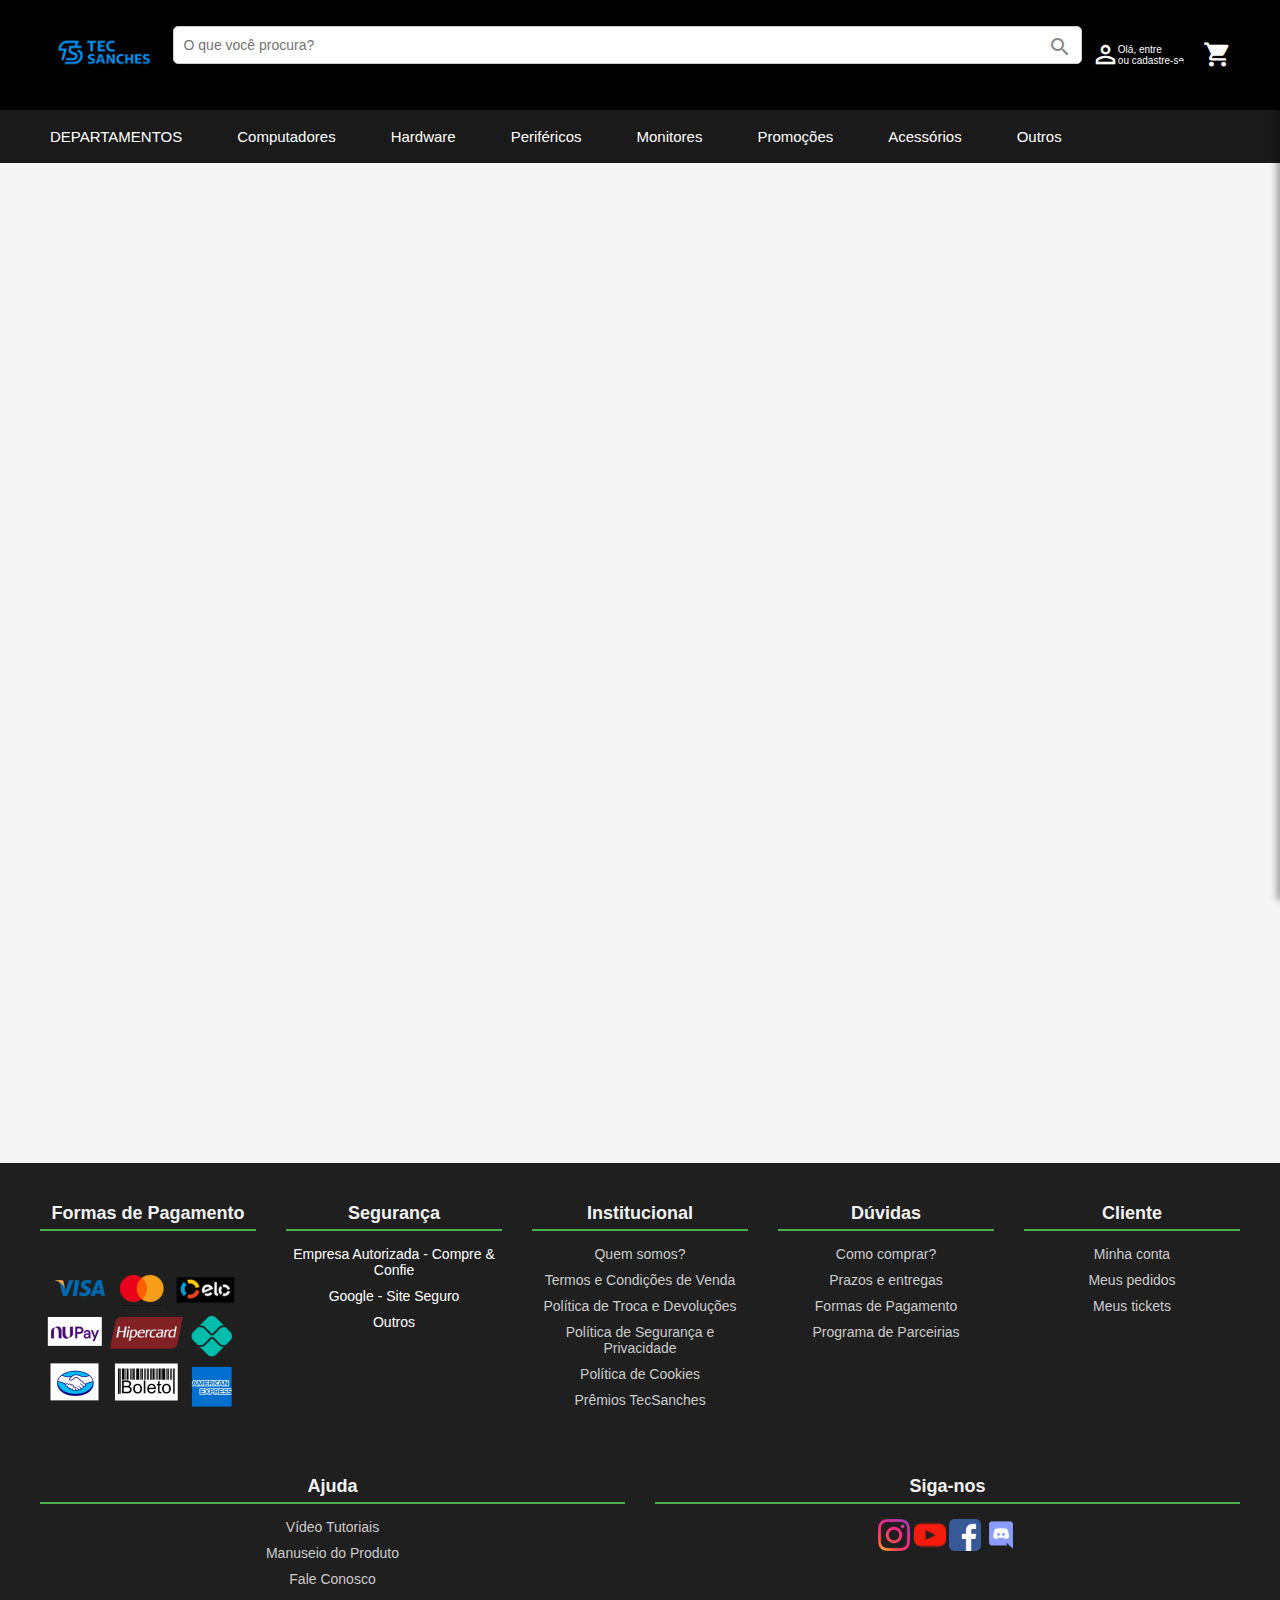
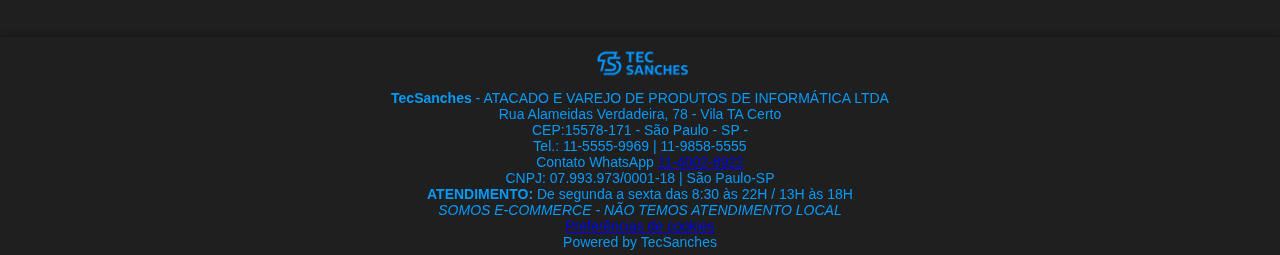
<file: index.html>
<!DOCTYPE html>
<html lang="pt-BR">

<head>
  <meta charset="UTF-8" />
  <meta name="viewport" content="width=device-width, initial-scale=1.0" />
  <title>Sua Loja</title>
  <link href="https://fonts.googleapis.com/icon?family=Material+Icons" rel="stylesheet" />
  <link rel="stylesheet" href="css/style.css" />
</head>

<body>

  <!-- Barra preta principal -->
  <header class="main-bar">
    <div class="container">
      <div class="logo">
        <a href="index.html">
          <img src="img/logo1.png" alt="Logo da loja" />
        </a>

      </div>

     

      <div class="search-area">
        <input type="text" placeholder="O que você procura?" />
        <span class="material-icons">search</span>

        <button class="menu-toggle" aria-label="Abrir menu">
          <span class="material-icons">menu</span>
        </button>
      </div>

      <li id="li-usuario"> <a href="usuario.html" title="Perfil" class="icon-button">
        <span class="material-icons">person_outline</span>
        <p>Olá, entre <br>ou cadastre-se</p>
      </a></li>
      
    <li id="li-carrinho">
      <div class="right-icons">
        <a href="javascript:void(1);" id="cart-button1" title="Carrinho" class="icon-button">
          <span class="material-icons">shopping_cart</span>
        </a>
      </div>
    </li>

       

    </div>
  </header>
  <!-- Carrinho-->
  <!-- Ícone do carrinho -->

  <!-- Carrinho (menu lateral escondido) -->
  <div id="cart-menu" class="cart-menu">
    <h2>Seu Carrinho</h2>
    <ul id="cart-items">
      <li>Nada aqui ainda... triste 😢</li>
    </ul>
    <button id="close-cart">Fechar</button>
  </div>


  <!-- Menu de Departamentos -->
  <nav class="departments-menu">
    <div class="container">
      <ul id="menu-list">
        <li class="has-submenu">
          <a href="#">DEPARTAMENTOS</a>
          <ul class="submenu">
            <li><a href="#">Armazenamento</a></li>
            <li><a href="#">Promoções</a></li>
            <li><a href="#">Kit Upgrade</a></li>
            <li><a href="#">Hardware</a></li>
            <li><a href="#">Monitor Gamer</a></li>
            <li><a href="#">Gabinetes</a></li>
            <li><a href="#">Refrigerações</a></li>
            <li><a href="#">Periféricos</a></li>
            <li><a href="#">Notebooks</a></li>
            <li><a href="#">Videogame</a></li>
            <li><a href="#">Cadeira</a></li>
            <li><a href="#">Mesa Gamer</a></li>
            <li><a href="#">Acessórios</a></li>
            <li><a href="#">Rede e Internet</a></li>
            <li><a href="#">Segurança</a></li>
          </ul>
        </li>
        <li><a href="#">Computadores</a></li>
        <li><a href="#">Hardware</a></li>
        <li><a href="#">Periféricos</a></li>
        <li><a href="#">Monitores</a></li>
        <li><a href="#">Promoções</a></li>
        <li><a href="#">Acessórios</a></li>
        <li><a href="#">Outros</a></li>
        <li id="li-usuario"> <a href="usuario.html" title="Perfil" class="icon-button">
            <span class="material-icons">person_outline</span>
            <p>Olá, entre <br>ou cadastre-se</p>
          </a></li>
        <li id="li-carrinho">
          <div class="right-icons">
            <a href="javascript:void(0);" id="cart-button" title="Carrinho" class="icon-button">
              <span class="material-icons">shopping_cart</span>
            </a>
          </div>
        </li>
      </ul>
    </div>
  </nav>

  <script>
    // Script para abrir/fechar menu mobile
    const toggleButton = document.querySelector('.menu-toggle');
    const menuList = document.getElementById('menu-list');

    toggleButton.addEventListener('click', () => {
      menuList.classList.toggle('show');
    });
  </script>



  <div style="height: 1000px;"></div>


  <!--Rodapé-->
  <footer class="site-footer">
    <div class="footer-top">
      <div class="footer-column">
        <h4>Formas de Pagamento</h4>
        <ul class="payment-icons">
          <li><img src="img/formaspagamento1.png" alt="Formas de Pagamento"></li>
        </ul>
      </div>

      <div class="footer-column">
        <h4>Segurança</h4>
        <ul>
          <li>Empresa Autorizada - Compre & Confie</li>
          <li>Google - Site Seguro</li>
          <li>Outros</li>
        </ul>
      </div>

      <div class="footer-column">
        <h4>Institucional</h4>
        <ul>
          <li><a href="#">Quem somos?</a></li>
          <li><a href="#">Termos e Condições de Venda</a></li>
          <li><a href="#">Política de Troca e Devoluções</a></li>
          <li><a href="#">Política de Segurança e Privacidade</a></li>
          <li><a href="#">Política de Cookies</a></li>
          <li><a href="#">Prêmios TecSanches</a></li>
        </ul>
      </div>

      <div class="footer-column">
        <h4>Dúvidas</h4>
        <ul>
          <li><a href="#">Como comprar?</a></li>
          <li><a href="#">Prazos e entregas</a></li>
          <li><a href="#">Formas de Pagamento</a></li>
          <li><a href="#">Programa de Parceirias</a></li>
        </ul>
      </div>

      <div class="footer-column">
        <h4>Cliente</h4>
        <ul>
          <li><a href="#">Minha conta</a></li>
          <li><a href="#">Meus pedidos</a></li>
          <li><a href="#">Meus tickets</a></li>
        </ul>
      </div>

      <div class="footer-column">
        <h4>Ajuda</h4>
        <ul>
          <li><a href="#">Vídeo Tutoriais</a></li>
          <li><a href="#">Manuseio do Produto</a></li>
          <li><a href="#">Fale Conosco</a></li>
        </ul>
      </div>

      <div class="footer-column">
        <h4>Siga-nos</h4>
        <div class="social-icons">
          <a href="#"><img src="img/instagram.png" alt="Instagram"></a>
          <a href="#"><img src="img/youtube.png" alt="YouTube"></a>
          <a href="#"><img src="img/facebook1.png" alt="Facebook"></a>
          <a href="#"><img src="img/discord.png" alt="Discord"></a>
        </div>
      </div>
    </div>
  </footer>


  <div class="footer-bottom">
    <div class="logo">
      <img src="img/logo1.png" alt="Logo da loja" />
    </div>
    <p><strong>TecSanches</strong> - ATACADO E VAREJO DE PRODUTOS DE INFORMÁTICA LTDA</p>
    <p>Rua Alameidas Verdadeira, 78 - Vila TA Certo<br>
      CEP:15578-171 - São Paulo - SP - <br>
      Tel.: 11-5555-9969 | 11-9858-5555<br>
      Contato WhatsApp <a href="https://wa.me/55998102632"> 11-4002-8922</a></p>

    <p>CNPJ: 07.993.973/0001-18 | São Paulo-SP</p>
    <p><strong>ATENDIMENTO:</strong> De segunda a sexta das 8:30 às 22H / 13H às 18H</p>
    <p><em>SOMOS E-COMMERCE - NÃO TEMOS ATENDIMENTO LOCAL</em></p>
    <p><a href="#">Preferências de cookies</a></p>
    <p class="powered">Powered by TecSanches</p>
    <P></P>

  </div>
  </footer>

  <!--Menu Hamburgue-->
  <script>
    const cartButton = document.getElementById('cart-button');
    const cartButton1 = document.getElementById('cart-button1');
    const cartMenu = document.getElementById('cart-menu');
    const closeCart = document.getElementById('close-cart');
    const closeCart1 = document.getElementById('close-cart1');

    cartButton.addEventListener('click', () => {
      cartMenu.classList.add('open');
    });

    closeCart.addEventListener('click', () => {
      cartMenu.classList.remove('open');
    });

    cartButton1.addEventListener('click', () => {
      cartMenu.classList.add('open');
    });

    closeCart1.addEventListener('click', () => {
      cartMenu.classList.remove('open');
    });
  </script>
  <script src="Js/script.js"></script>

</body>

</html>
</file>
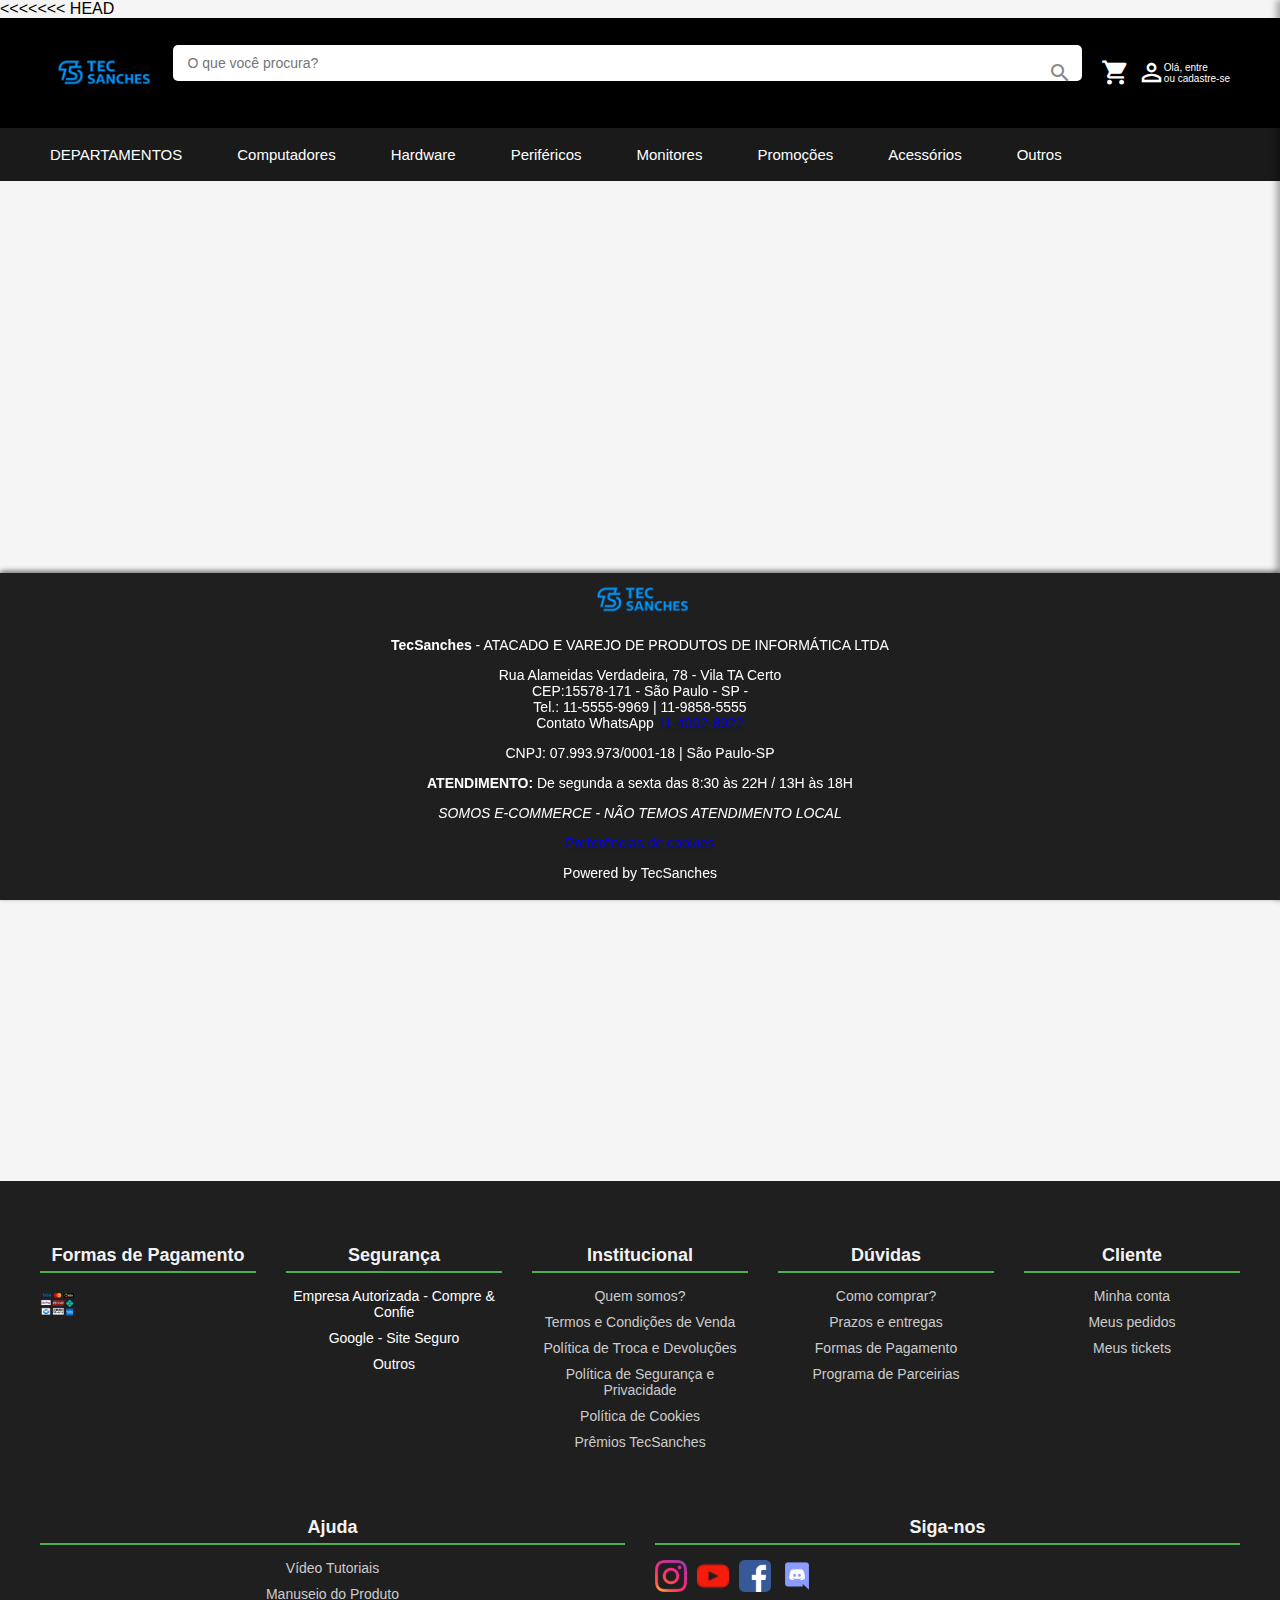
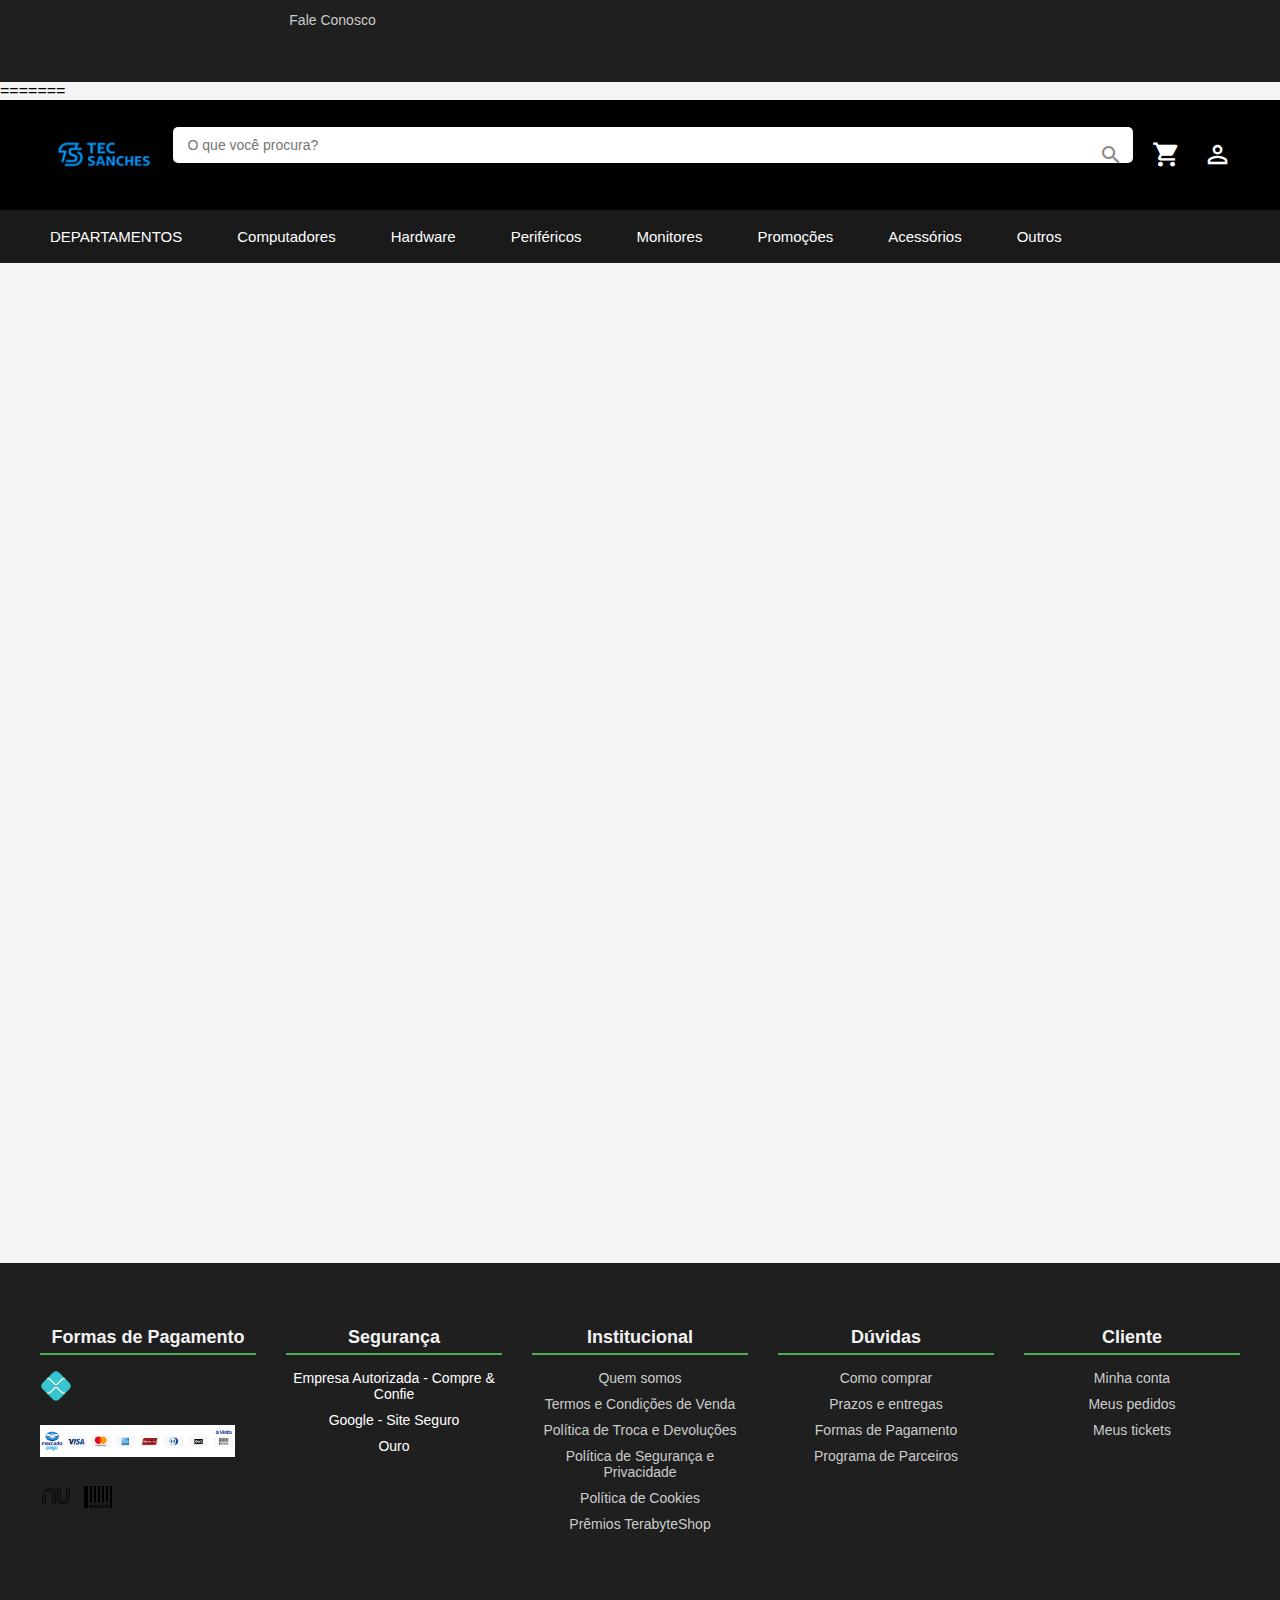
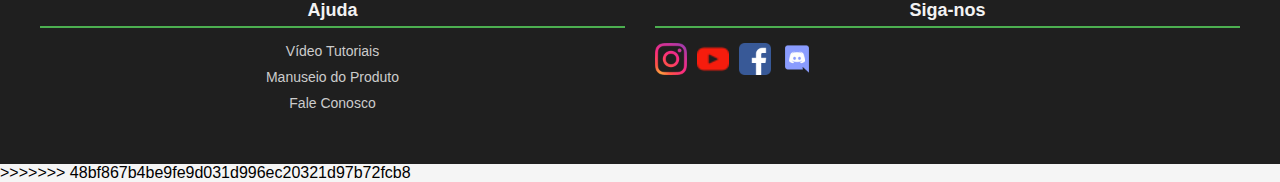
<file: teste/index.html>
<<<<<<< HEAD
<!DOCTYPE html>
<html lang="pt-BR">
<head>
  <meta charset="UTF-8" />
  <meta name="viewport" content="width=device-width, initial-scale=1.0"/>
  <title>Sua Loja</title>
  <link href="https://fonts.googleapis.com/icon?family=Material+Icons" rel="stylesheet" />
  <link rel="stylesheet" href="css/style.css" />
</head>
<body>

  <!-- Barra preta principal -->
  <header class="main-bar">
    <div class="container">
      <div class="logo">
        <a href="index.html">
          <img src="img/logo1.png" alt="Logo da loja" />
        </a>
        
      </div>

      <button class="menu-toggle" aria-label="Abrir menu">
        <span class="material-icons">menu</span>
      </button>

      <div class="search-area">
        <input type="text" placeholder="O que você procura?" />
        <span class="material-icons">search</span>
      </div>
      <div class="right-icons">
        <a href="javascript:void(0);" id="cart-button" title="Carrinho" class="icon-button">
          <span class="material-icons">shopping_cart</span>
        </a>
      </div>
        </a>
        <a href="usuario.html" title="Perfil" class="icon-button">
          <span class="material-icons">person_outline</span>
          <p>Olá, entre <br>ou cadastre-se</p>
        </a>
      </div>
    </div>
  </header>
  <!-- Carrinho-->
   <!-- Ícone do carrinho -->

<!-- Carrinho (menu lateral escondido) -->
<div id="cart-menu" class="cart-menu">
  <h2>Seu Carrinho</h2>
  <ul id="cart-items">
    <li>Nada aqui ainda... triste 😢</li>
  </ul>
  <button id="close-cart">Fechar</button>
</div>


  <!-- Menu de Departamentos -->
  <nav class="departments-menu">
    <div class="container">
      <ul id="menu-list">
        <li class="has-submenu">
          <a href="#">DEPARTAMENTOS</a>
          <ul class="submenu">
            <li><a href="#">Armazenamento</a></li>
            <li><a href="#">Promoções</a></li>
            <li><a href="#">Kit Upgrade</a></li>
            <li><a href="#">Hardware</a></li>
            <li><a href="#">Monitor Gamer</a></li>
            <li><a href="#">Gabinetes</a></li>
            <li><a href="#">Refrigerações</a></li>
            <li><a href="#">Periféricos</a></li>
            <li><a href="#">Notebooks</a></li>
            <li><a href="#">Videogame</a></li>
            <li><a href="#">Cadeira</a></li>
            <li><a href="#">Mesa Gamer</a></li>
            <li><a href="#">Acessórios</a></li>
            <li><a href="#">Rede e Internet</a></li>
            <li><a href="#">Segurança</a></li>
          </ul>
        </li>
        <li><a href="#">Computadores</a></li>
        <li><a href="#">Hardware</a></li>
        <li><a href="#">Periféricos</a></li>
        <li><a href="#">Monitores</a></li>
        <li><a href="#">Promoções</a></li>
        <li><a href="#">Acessórios</a></li>
        <li><a href="#">Outros</a></li>
      </ul>
    </div>
  </nav>

  <script>
    // Script para abrir/fechar menu mobile
    const toggleButton = document.querySelector('.menu-toggle');
    const menuList = document.getElementById('menu-list');

    toggleButton.addEventListener('click', () => {
      menuList.classList.toggle('show');
    });
  </script>



<div style="height: 1000px;"></div>


 <!--Rodapé-->
 <footer class="site-footer">
    <div class="footer-top">
      <div class="footer-column">
        <h4>Formas de Pagamento</h4>
        <ul class="payment-icons">
        <li><img src="img/formaspagamento1.png" alt="Formas de Pagamento"></li>
        </ul>
      </div>
  
      <div class="footer-column">
        <h4>Segurança</h4>
        <ul>
          <li>Empresa Autorizada - Compre & Confie</li>
          <li>Google - Site Seguro</li>
          <li>Outros</li>
        </ul>
      </div>
  
      <div class="footer-column">
        <h4>Institucional</h4>
        <ul>
          <li><a href="#">Quem somos?</a></li>
          <li><a href="#">Termos e Condições de Venda</a></li>
          <li><a href="#">Política de Troca e Devoluções</a></li>
          <li><a href="#">Política de Segurança e Privacidade</a></li>
          <li><a href="#">Política de Cookies</a></li>
          <li><a href="#">Prêmios TecSanches</a></li>
        </ul>
      </div>
  
      <div class="footer-column">
        <h4>Dúvidas</h4>
        <ul>
          <li><a href="#">Como comprar?</a></li>
          <li><a href="#">Prazos e entregas</a></li>
          <li><a href="#">Formas de Pagamento</a></li>
          <li><a href="#">Programa de Parceirias</a></li>
        </ul>
      </div>
  
      <div class="footer-column">
        <h4>Cliente</h4>
        <ul>
          <li><a href="#">Minha conta</a></li>
          <li><a href="#">Meus pedidos</a></li>
          <li><a href="#">Meus tickets</a></li>
        </ul>
      </div>
  
      <div class="footer-column">
        <h4>Ajuda</h4>
        <ul>
          <li><a href="#">Vídeo Tutoriais</a></li>
          <li><a href="#">Manuseio do Produto</a></li>
          <li><a href="#">Fale Conosco</a></li>
        </ul>
      </div>
  
      <div class="footer-column">
        <h4>Siga-nos</h4>
        <div class="social-icons">
          <a href="#"><img src="img/instagram.png" alt="Instagram"></a>
          <a href="#"><img src="img/youtube.png" alt="YouTube"></a>
          <a href="#"><img src="img/facebook1.png" alt="Facebook"></a>
          <a href="#"><img src="img/discord.png" alt="Discord"></a>
        </div>
      </div>
    </div> 
  </footer> 
  
  
    <div class="footer-bottom">
        <div class="logo">
            <img src="img/logo1.png" alt="Logo da loja" />
          </div>
      <p><strong>TecSanches</strong> - ATACADO E VAREJO DE PRODUTOS DE INFORMÁTICA LTDA</p>
      <p>Rua Alameidas Verdadeira, 78 - Vila TA Certo<br>
        CEP:15578-171 - São Paulo - SP - <br>
        Tel.: 11-5555-9969 | 11-9858-5555<br>
        Contato WhatsApp <a href="https://wa.me/55998102632"> 11-4002-8922</a></p>
     
      <p>CNPJ: 07.993.973/0001-18 | São Paulo-SP</p>
      <p><strong>ATENDIMENTO:</strong> De segunda a sexta das 8:30 às 22H / 13H às 18H</p>
      <p><em>SOMOS E-COMMERCE - NÃO TEMOS ATENDIMENTO LOCAL</em></p>
      <p><a href="#">Preferências de cookies</a></p>
      <p class="powered">Powered by TecSanches</p>
      <P></P>
     
    </div>
  </footer>
  
  <!--Menu Hamburgue-->
  <script>
  const cartButton = document.getElementById('cart-button');
  const cartMenu = document.getElementById('cart-menu');
  const closeCart = document.getElementById('close-cart');

  cartButton.addEventListener('click', () => {
    cartMenu.classList.add('open');
  });

  closeCart.addEventListener('click', () => {
    cartMenu.classList.remove('open');
  });
</script>
<script src="Js/script.js"></script>

</body>
</html>
=======
<!DOCTYPE html>
<html lang="pt-BR">
<head>
  <meta charset="UTF-8" />
  <meta name="viewport" content="width=device-width, initial-scale=1.0"/>
  <title>Sua Loja</title>
  <link href="https://fonts.googleapis.com/icon?family=Material+Icons" rel="stylesheet" />
  <link rel="stylesheet" href="css/style.css" />
</head>
<body>

  <!-- Barra preta principal -->
  <header class="main-bar">
    <div class="container">
      <div class="logo">
        <img src="img/logo1.png" alt="Logo da loja" />
      </div>

      <button class="menu-toggle" aria-label="Abrir menu">
        <span class="material-icons">menu</span>
      </button>

      <div class="search-area">
        <input type="text" placeholder="O que você procura?" />
        <span class="material-icons">search</span>
      </div>
      <div class="right-icons">
        <a href="carrinho.html" title="Carrinho" class="icon-button">
          <span class="material-icons">shopping_cart</span>
        </a>
        <a href="usuario.html" title="Perfil" class="icon-button">
          <span class="material-icons">person_outline</span>
        </a>
      </div>
    </div>
  </header>

  <!-- Menu de Departamentos -->
  <nav class="departments-menu">
    <div class="container">
      <ul id="menu-list">
        <li class="has-submenu">
          <a href="#">DEPARTAMENTOS</a>
          <ul class="submenu">
            <li><a href="#">Armazenamento</a></li>
            <li><a href="#">Promoções</a></li>
            <li><a href="#">Kit Upgrade</a></li>
            <li><a href="#">Hardware</a></li>
            <li><a href="#">Monitor Gamer</a></li>
            <li><a href="#">Gabinetes</a></li>
            <li><a href="#">Refrigerações</a></li>
            <li><a href="#">Periféricos</a></li>
            <li><a href="#">Notebooks</a></li>
            <li><a href="#">Videogame</a></li>
            <li><a href="#">Cadeira</a></li>
            <li><a href="#">Mesa Gamer</a></li>
            <li><a href="#">Acessórios</a></li>
            <li><a href="#">Rede e Internet</a></li>
            <li><a href="#">Segurança</a></li>
          </ul>
        </li>
        <li><a href="#">Computadores</a></li>
        <li><a href="#">Hardware</a></li>
        <li><a href="#">Periféricos</a></li>
        <li><a href="#">Monitores</a></li>
        <li><a href="#">Promoções</a></li>
        <li><a href="#">Acessórios</a></li>
        <li><a href="#">Outros</a></li>
      </ul>
    </div>
  </nav>

  <script>
    // Script para abrir/fechar menu mobile
    const toggleButton = document.querySelector('.menu-toggle');
    const menuList = document.getElementById('menu-list');

    toggleButton.addEventListener('click', () => {
      menuList.classList.toggle('show');
    });
  </script>



<div style="height: 1000px;"></div>


 <!--Rodapé-->
 <footer class="site-footer">
    <div class="footer-top">
      <div class="footer-column">
        <h4>Formas de Pagamento</h4>
        <ul class="payment-icons">
          <li><img src="img/pix.png" alt="Pix"></li>
          <li><img src="img/cartoes.png" alt="Bandeiras"></li>
          <li><img src="img/nu.png" alt="NuPay"></li>
          <li><img src="img/boleto.png" alt="Boleto"></li>
        </ul>
      </div>
  
      <div class="footer-column">
        <h4>Segurança</h4>
        <ul>
          <li>Empresa Autorizada - Compre & Confie</li>
          <li>Google - Site Seguro</li>
          <li>Ouro</li>
        </ul>
      </div>
  
      <div class="footer-column">
        <h4>Institucional</h4>
        <ul>
          <li><a href="#">Quem somos</a></li>
          <li><a href="#">Termos e Condições de Venda</a></li>
          <li><a href="#">Política de Troca e Devoluções</a></li>
          <li><a href="#">Política de Segurança e Privacidade</a></li>
          <li><a href="#">Política de Cookies</a></li>
          <li><a href="#">Prêmios TerabyteShop</a></li>
        </ul>
      </div>
  
      <div class="footer-column">
        <h4>Dúvidas</h4>
        <ul>
          <li><a href="#">Como comprar</a></li>
          <li><a href="#">Prazos e entregas</a></li>
          <li><a href="#">Formas de Pagamento</a></li>
          <li><a href="#">Programa de Parceiros</a></li>
        </ul>
      </div>
  
      <div class="footer-column">
        <h4>Cliente</h4>
        <ul>
          <li><a href="#">Minha conta</a></li>
          <li><a href="#">Meus pedidos</a></li>
          <li><a href="#">Meus tickets</a></li>
        </ul>
      </div>
  
      <div class="footer-column">
        <h4>Ajuda</h4>
        <ul>
          <li><a href="#">Vídeo Tutoriais</a></li>
          <li><a href="#">Manuseio do Produto</a></li>
          <li><a href="#">Fale Conosco</a></li>
        </ul>
      </div>
  
      <div class="footer-column">
        <h4>Siga-nos</h4>
        <div class="social-icons">
          <a href="#"><img src="img/instagram.png" alt="Instagram"></a>
          <a href="#"><img src="img/youtube.png" alt="YouTube"></a>
          <a href="#"><img src="img/facebook1.png" alt="Facebook"></a>
          <a href="#"><img src="img/discord.png" alt="Discord"></a>
        </div>
      </div>
    </div> 
  </footer> 
  
  
    <div class="footer-bottom">
        <div class="logo">
            <img src="img/logo1.png" alt="Logo da loja" />
          </div>
      <p><strong>TecSanches</strong> - ATACADO E VAREJO DE PRODUTOS DE INFORMÁTICA LTDA</p>
      <p>Rua Alameidas Verdadeira, 78 - Vila TA Certo<br>
        CEP:15578-171 - São Paulo - SP - <br>
        Tel.: 11-5555-9969 | 11-9858-5555<br>
        Contato WhatsApp <a href="https://wa.me/55998102632"> 11-4002-8922</a></p>
     
      <p>CNPJ: 07.993.973/0001-18 | São Paulo-SP</p>
      <p><strong>ATENDIMENTO:</strong> De segunda a sexta das 8:30 às 22H / 13H às 18H</p>
      <p><em>SOMOS E-COMMERCE - NÃO TEMOS ATENDIMENTO LOCAL</em></p>
      <p><a href="#">Preferências de cookies</a></p>
      <p class="powered">Powered by TecSanches</p>
      <P></P>
     
    </div>
  </footer>
  
  
</body>
</html>
>>>>>>> 48bf867b4be9fe9d031d996ec20321d97b72fcb8
</file>
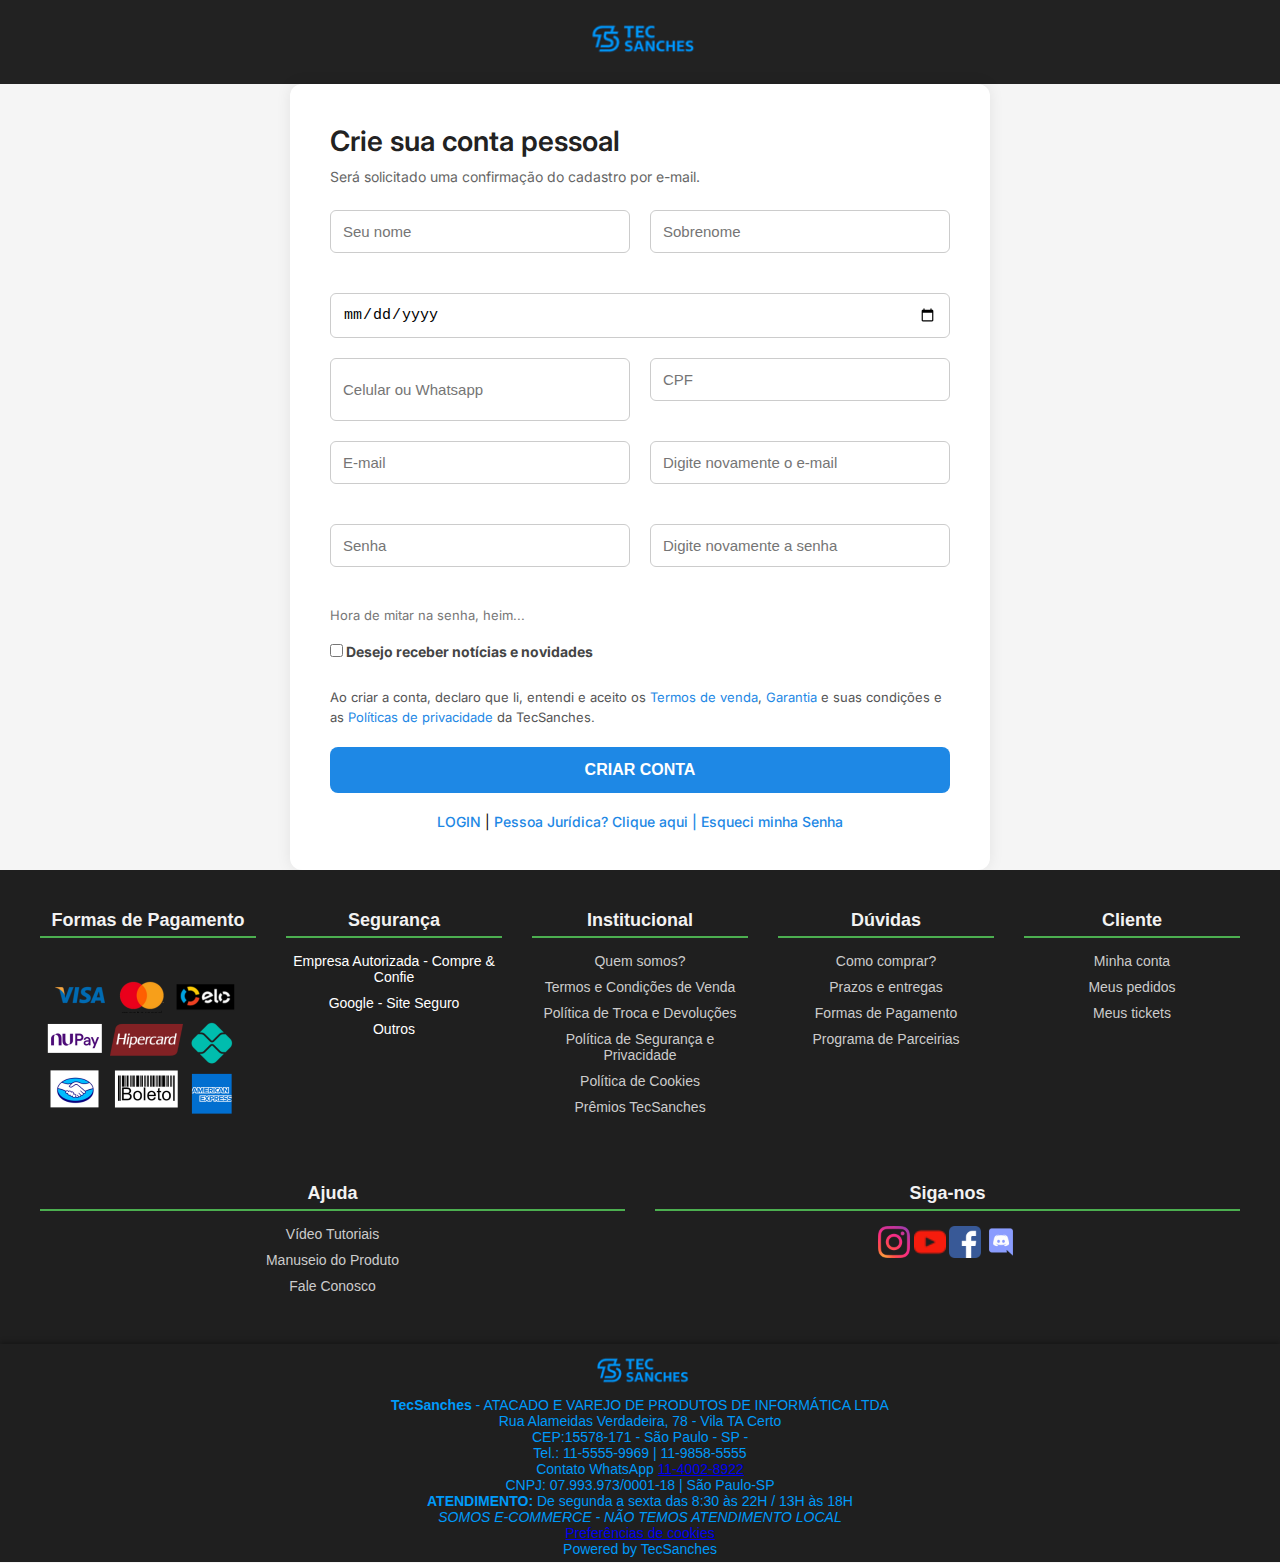
<file: criarconta.html>
<!DOCTYPE html>
<html lang="pt-BR">
<head>
  <meta charset="UTF-8" />
  <meta name="viewport" content="width=device-width, initial-scale=1.0"/>
  <title>Criar Conta - TecSanches</title>
  <link rel="stylesheet" href="css/style.css">
  <link href="https://fonts.googleapis.com/css2?family=Inter:wght@400;600&display=swap" rel="stylesheet" />
</head>
<body>
    <!-- Barra preta principal -->
    <header class="header">
        <a href="index.html">
          <img src="img/logo1.png" alt="Logo da loja" class="logo" />
        </a>
      </header>

    <!-- CORPO DA PAGINA -->
  </header>
  <div class="container">
    <form class="form-cadastro">
      <h1>Crie sua conta pessoal</h1>
      <p class="info">Será solicitado uma confirmação do cadastro por e-mail.</p>

      <div class="form-group">
        <input type="text" placeholder="Seu nome" required>
        <input type="text" placeholder="Sobrenome" required>
      </div>

      <div class="form-group">
        <input type="date" placeholder="Data de Nascimento" required>
      </div>

      <div class="form-group">
        <input type="tel" placeholder="Celular ou Whatsapp" required>
        <input type="text" placeholder="CPF" required>
      </div>

      <div class="form-group">
        <input type="email" placeholder="E-mail" required>
        <input type="email" placeholder="Digite novamente o e-mail" required>
      </div>

      <div class="form-group">
        <input type="password" placeholder="Senha" required>
        <input type="password" placeholder="Digite novamente a senha" required>
      </div>

      <p class="dica-senha">Hora de mitar na senha, heim...</p>

      <div class="form-group checkbox">
        <label>
          <input type="checkbox">
          Desejo receber notícias e novidades
        </label>
      </div>

      <p class="termos">
        Ao criar a conta, declaro que li, entendi e aceito os <a href="#">Termos de venda</a>, <a href="#">Garantia</a> e suas condições e as <a href="#">Políticas de privacidade</a> da TecSanches.
      </p>
      
      <button type="submit">CRIAR CONTA</button>


      <p class="opcoes">
        <a href="usuario.html">LOGIN</a> | 
        <a href="pj.html">Pessoa Jurídica? Clique aqui | </a>
        <a href="esqueciminhasenha.html">Esqueci minha Senha</a>
      </p>
    </form>
  </div>

   <!-- CAPTCHA-->
   <script>
    function validarFormulario(e) {
      const resposta = grecaptcha.getResponse();
      if (resposta.length === 0) {
        alert("Por favor, confirme que você não é um robô.");
        e.preventDefault();
      }
    }
  
    document.querySelector(".form-cadastro").addEventListener("submit", validarFormulario);
  </script>
  

   <!--Rodapé-->
 <footer class="site-footer">
    <div class="footer-top">
      <div class="footer-column">
        <h4>Formas de Pagamento</h4>
        <ul class="payment-icons">
        <li><img src="img/formaspagamento1.png" alt="Formas de Pagamento"></li>
        </ul>
      </div>
  
      <div class="footer-column">
        <h4>Segurança</h4>
        <ul>
          <li>Empresa Autorizada - Compre & Confie</li>
          <li>Google - Site Seguro</li>
          <li>Outros</li>
        </ul>
      </div>
  
      <div class="footer-column">
        <h4>Institucional</h4>
        <ul>
          <li><a href="#">Quem somos?</a></li>
          <li><a href="#">Termos e Condições de Venda</a></li>
          <li><a href="#">Política de Troca e Devoluções</a></li>
          <li><a href="#">Política de Segurança e Privacidade</a></li>
          <li><a href="#">Política de Cookies</a></li>
          <li><a href="#">Prêmios TecSanches</a></li>
        </ul>
      </div>
  
      <div class="footer-column">
        <h4>Dúvidas</h4>
        <ul>
          <li><a href="#">Como comprar?</a></li>
          <li><a href="#">Prazos e entregas</a></li>
          <li><a href="#">Formas de Pagamento</a></li>
          <li><a href="#">Programa de Parceirias</a></li>
        </ul>
      </div>
  
      <div class="footer-column">
        <h4>Cliente</h4>
        <ul>
          <li><a href="#">Minha conta</a></li>
          <li><a href="#">Meus pedidos</a></li>
          <li><a href="#">Meus tickets</a></li>
        </ul>
      </div>
  
      <div class="footer-column">
        <h4>Ajuda</h4>
        <ul>
          <li><a href="#">Vídeo Tutoriais</a></li>
          <li><a href="#">Manuseio do Produto</a></li>
          <li><a href="#">Fale Conosco</a></li>
        </ul>
      </div>
  
      <div class="footer-column">
        <h4>Siga-nos</h4>
        <div class="social-icons">
          <a href="#"><img src="img/instagram.png" alt="Instagram"></a>
          <a href="#"><img src="img/youtube.png" alt="YouTube"></a>
          <a href="#"><img src="img/facebook1.png" alt="Facebook"></a>
          <a href="#"><img src="img/discord.png" alt="Discord"></a>
        </div>
      </div>
    </div> 
  </footer> 
  
  
    <div class="footer-bottom">
        <div class="logo">
            <img src="img/logo1.png" alt="Logo da loja" />
          </div>
      <p><strong>TecSanches</strong> - ATACADO E VAREJO DE PRODUTOS DE INFORMÁTICA LTDA</p>
      <p>Rua Alameidas Verdadeira, 78 - Vila TA Certo<br>
        CEP:15578-171 - São Paulo - SP - <br>
        Tel.: 11-5555-9969 | 11-9858-5555<br>
        Contato WhatsApp <a href="https://wa.me/55998102632"> 11-4002-8922</a></p>
     
      <p>CNPJ: 07.993.973/0001-18 | São Paulo-SP</p>
      <p><strong>ATENDIMENTO:</strong> De segunda a sexta das 8:30 às 22H / 13H às 18H</p>
      <p><em>SOMOS E-COMMERCE - NÃO TEMOS ATENDIMENTO LOCAL</em></p>
      <p><a href="#">Preferências de cookies</a></p>
      <p class="powered">Powered by TecSanches</p>
      <P></P>
     
    </div>
  </footer>

  <script src="https://www.google.com/recaptcha/api.js" async defer></script>

</body>
<script>
    function validarFormulario(e) {
      const resposta = grecaptcha.getResponse();
      if (resposta.length === 0) {
        alert("Por favor, confirme que você não é um robô.");
        e.preventDefault();
      }
    }
  
    document.querySelector(".form-cadastro").addEventListener("submit", validarFormulario);
  </script>
  
</html>
</file>
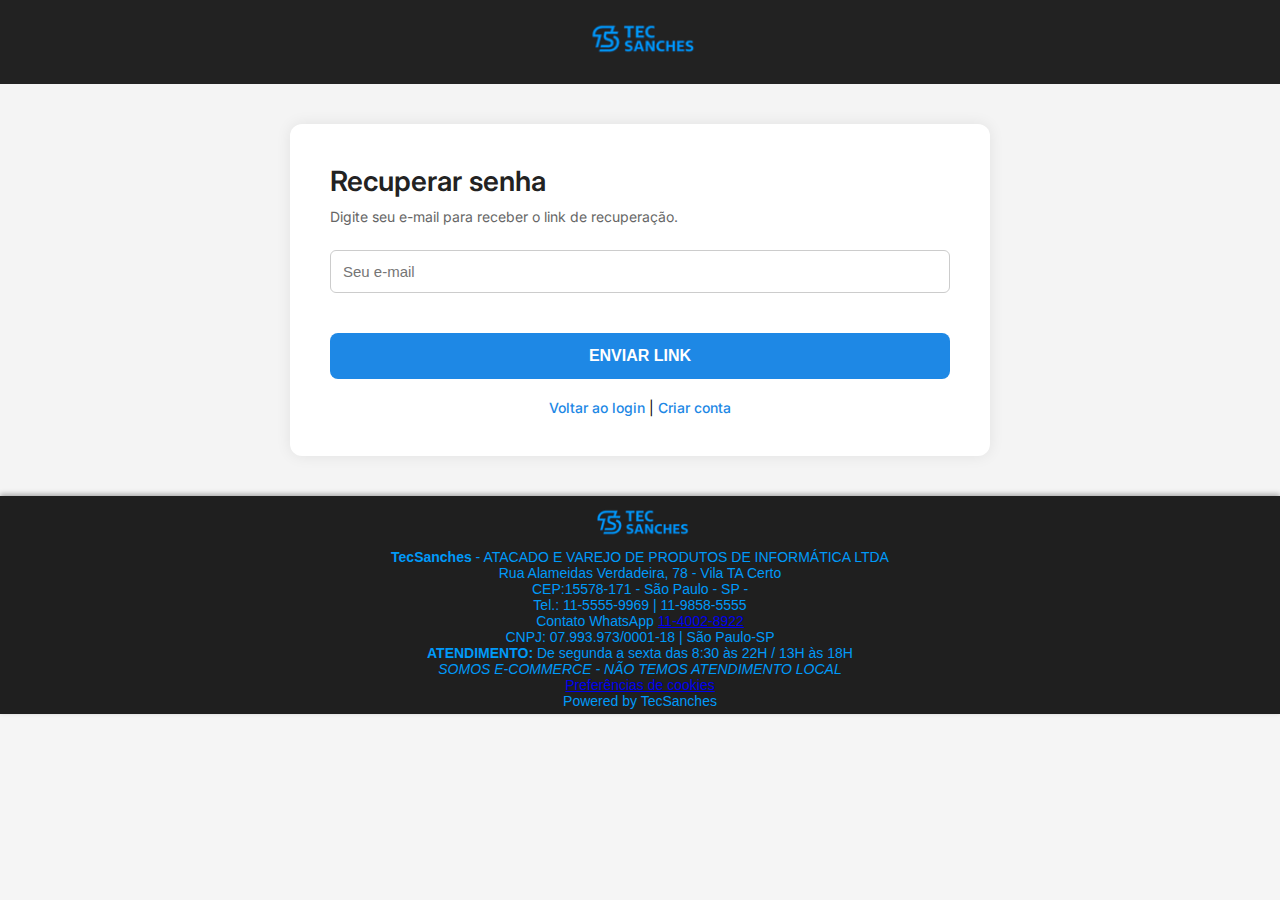
<file: esqueciminhasenha.html>
<!DOCTYPE html>
<html lang="pt-BR">
<head>
  <meta charset="UTF-8" />
  <meta name="viewport" content="width=device-width, initial-scale=1" />
  <title>Recuperar Senha - TecSanches</title>
  <link rel="stylesheet" href="css/style.css" />
  <link href="https://fonts.googleapis.com/css2?family=Inter:wght@400;600&display=swap" rel="stylesheet" />
</head>
<body>

  <!-- Barra preta principal -->
  <header class="header">
    <a href="index.html">
      <img src="img/logo1.png" alt="Logo da loja" class="logo" />
    </a>
  </header>

  <div class="container-cadastro">
    <form class="form-cadastro" action="#" method="POST">
      <h1>Recuperar senha</h1>
      <p class="info">Digite seu e-mail para receber o link de recuperação.</p>

      <div class="form-group">
        <input type="email" placeholder="Seu e-mail" required />
      </div>

      <button type="submit">ENVIAR LINK</button>

      <p class="opcoes">
        <a href="usuario.html">Voltar ao login</a> | 
        <a href="criarconta.html">Criar conta</a>
      </p>
    </form>
  </div>

  
  <!-- seu rodapé aqui -->
  <!-- Rodapé -->
  <div class="footer-bottom">
    <div class="logo">
        <img src="img/logo1.png" alt="Logo da loja" />
      </div>
  <p><strong>TecSanches</strong> - ATACADO E VAREJO DE PRODUTOS DE INFORMÁTICA LTDA</p>
  <p>Rua Alameidas Verdadeira, 78 - Vila TA Certo<br>
    CEP:15578-171 - São Paulo - SP - <br>
    Tel.: 11-5555-9969 | 11-9858-5555<br>
    Contato WhatsApp <a href="https://wa.me/55998102632"> 11-4002-8922</a></p>
 
  <p>CNPJ: 07.993.973/0001-18 | São Paulo-SP</p>
  <p><strong>ATENDIMENTO:</strong> De segunda a sexta das 8:30 às 22H / 13H às 18H</p>
  <p><em>SOMOS E-COMMERCE - NÃO TEMOS ATENDIMENTO LOCAL</em></p>
  <p><a href="#">Preferências de cookies</a></p>
  <p class="powered">Powered by TecSanches</p>
  <P></P>
 
</div>
</body>
</html>
</file>
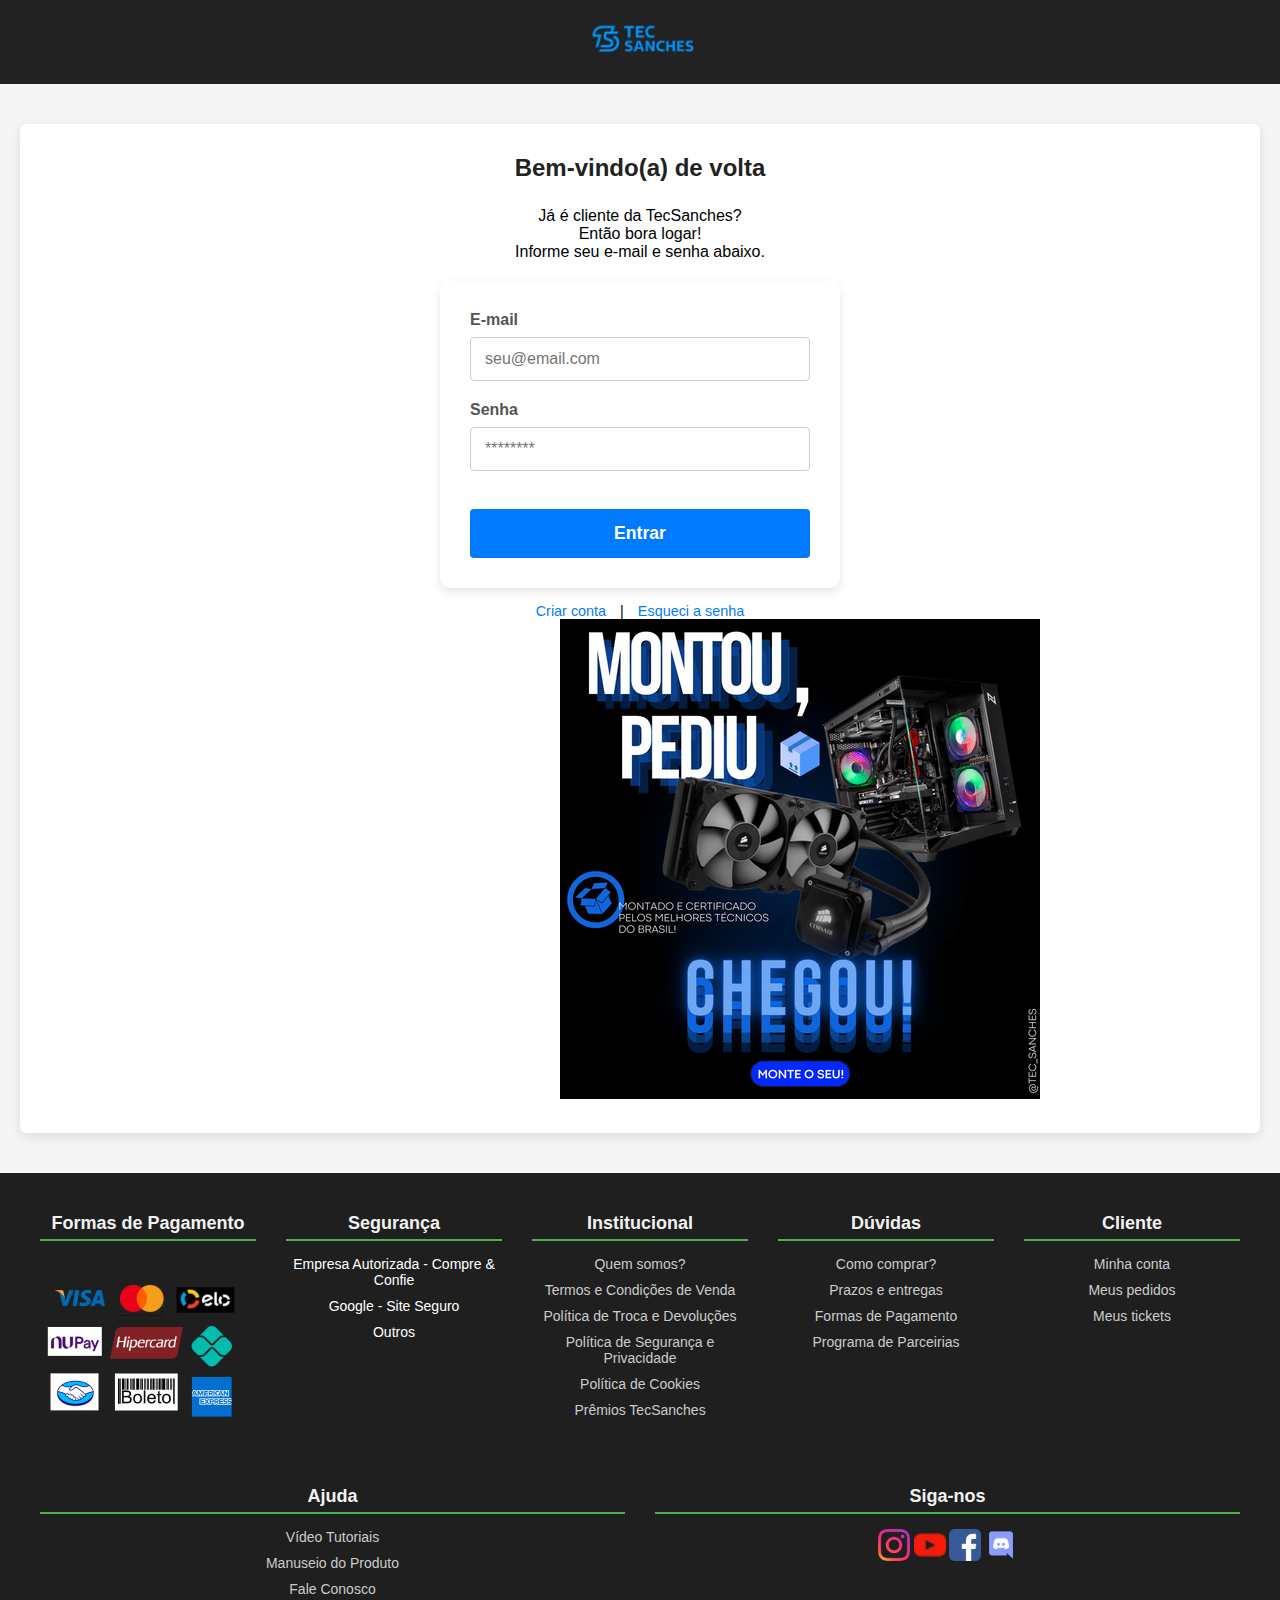
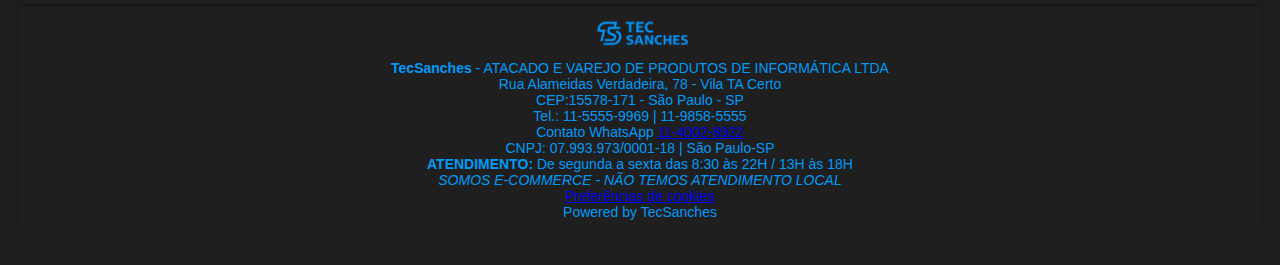
<file: login.html>
<!DOCTYPE html>
<html lang="pt-BR">

<head>
  <meta charset="UTF-8" />
  <meta name="viewport" content="width=device-width, initial-scale=1" />
  <title>Área do Usuário - TecSanches</title>
  <link href="https://fonts.googleapis.com/icon?family=Material+Icons" rel="stylesheet" />
  <link rel="stylesheet" href="css/style.css" />
  <script src="https://www.google.com/recaptcha/api.js" async defer></script>
</head>

<body>

  <header class="header">
    <a href="index.html">
      <img src="img/logo1.png" alt="Logo da loja" class="logo" />
    </a>
  </header>

  <main>
    <section class="login-container">
      <div style="flex: 1; min-width: 280px;">
        <h2>Bem-vindo(a) de volta</h2>
        <p>Já é cliente da TecSanches?<br>
          Então bora logar!<br>Informe seu e-mail e senha abaixo.
        </p>

        <form action="verificar.php" method="POST">
          <label for="email">E-mail</label>
          <input type="email" id="email" name="email" placeholder="seu@email.com" required />

          <label for="password">Senha</label>
          <input type="password" id="password" name="password" placeholder="********" required />

          <!-- CAPTCHA -->
          <div class="g-recaptcha" data-sitekey="6LeIxAcTAAAAAJcZVRqyHh71UMIEGNQ_MXjiZKhI"></div>

          <br>
          <button type="submit">Entrar</button>
        </form>

        <div class="links">
          <a href="criarconta.html">Criar conta</a> | <a href="#">Esqueci a senha</a>
        </div>
      </div>

      <div class="destaque">
        <img src="img/friday.png" id="imagem-promo" alt="Promoção especial" />
      </div>
    </section>
  </main>

  <!-- Rodapé -->
  <footer class="site-footer">
    <div class="footer-top">
      <div class="footer-column">
        <h4>Formas de Pagamento</h4>
        <ul class="payment-icons">
          <li><img src="img/formaspagamento1.png" alt="Formas de Pagamento"></li>
        </ul>
      </div>

      <div class="footer-column">
        <h4>Segurança</h4>
        <ul>
          <li>Empresa Autorizada - Compre & Confie</li>
          <li>Google - Site Seguro</li>
          <li>Outros</li>
        </ul>
      </div>

      <div class="footer-column">
        <h4>Institucional</h4>
        <ul>
          <li><a href="#">Quem somos?</a></li>
          <li><a href="#">Termos e Condições de Venda</a></li>
          <li><a href="#">Política de Troca e Devoluções</a></li>
          <li><a href="#">Política de Segurança e Privacidade</a></li>
          <li><a href="#">Política de Cookies</a></li>
          <li><a href="#">Prêmios TecSanches</a></li>
        </ul>
      </div>

      <div class="footer-column">
        <h4>Dúvidas</h4>
        <ul>
          <li><a href="#">Como comprar?</a></li>
          <li><a href="#">Prazos e entregas</a></li>
          <li><a href="#">Formas de Pagamento</a></li>
          <li><a href="#">Programa de Parceirias</a></li>
        </ul>
      </div>

      <div class="footer-column">
        <h4>Cliente</h4>
        <ul>
          <li><a href="#">Minha conta</a></li>
          <li><a href="#">Meus pedidos</a></li>
          <li><a href="#">Meus tickets</a></li>
        </ul>
      </div>

      <div class="footer-column">
        <h4>Ajuda</h4>
        <ul>
          <li><a href="#">Vídeo Tutoriais</a></li>
          <li><a href="#">Manuseio do Produto</a></li>
          <li><a href="#">Fale Conosco</a></li>
        </ul>
      </div>

      <div class="footer-column">
        <h4>Siga-nos</h4>
        <div class="social-icons">
          <a href="#"><img src="img/instagram.png" alt="Instagram"></a>
          <a href="#"><img src="img/youtube.png" alt="YouTube"></a>
          <a href="#"><img src="img/facebook1.png" alt="Facebook"></a>
          <a href="#"><img src="img/discord.png" alt="Discord"></a>
        </div>
      </div>
    </div>

    <div class="footer-bottom">
      <div class="logo">
        <img src="img/logo1.png" alt="Logo da loja" />
      </div>
      <p><strong>TecSanches</strong> - ATACADO E VAREJO DE PRODUTOS DE INFORMÁTICA LTDA</p>
      <p>Rua Alameidas Verdadeira, 78 - Vila TA Certo<br>
        CEP:15578-171 - São Paulo - SP<br>
        Tel.: 11-5555-9969 | 11-9858-5555<br>
        Contato WhatsApp <a href="https://wa.me/55998102632">11-4002-8922</a>
      </p>
      <p>CNPJ: 07.993.973/0001-18 | São Paulo-SP</p>
      <p><strong>ATENDIMENTO:</strong> De segunda a sexta das 8:30 às 22H / 13H às 18H</p>
      <p><em>SOMOS E-COMMERCE - NÃO TEMOS ATENDIMENTO LOCAL</em></p>
      <p><a href="#">Preferências de cookies</a></p>
      <p class="powered">Powered by TecSanches</p>
    </div>
  </footer>

  <script src="script.js"></script>

</body>

</html>
</file>
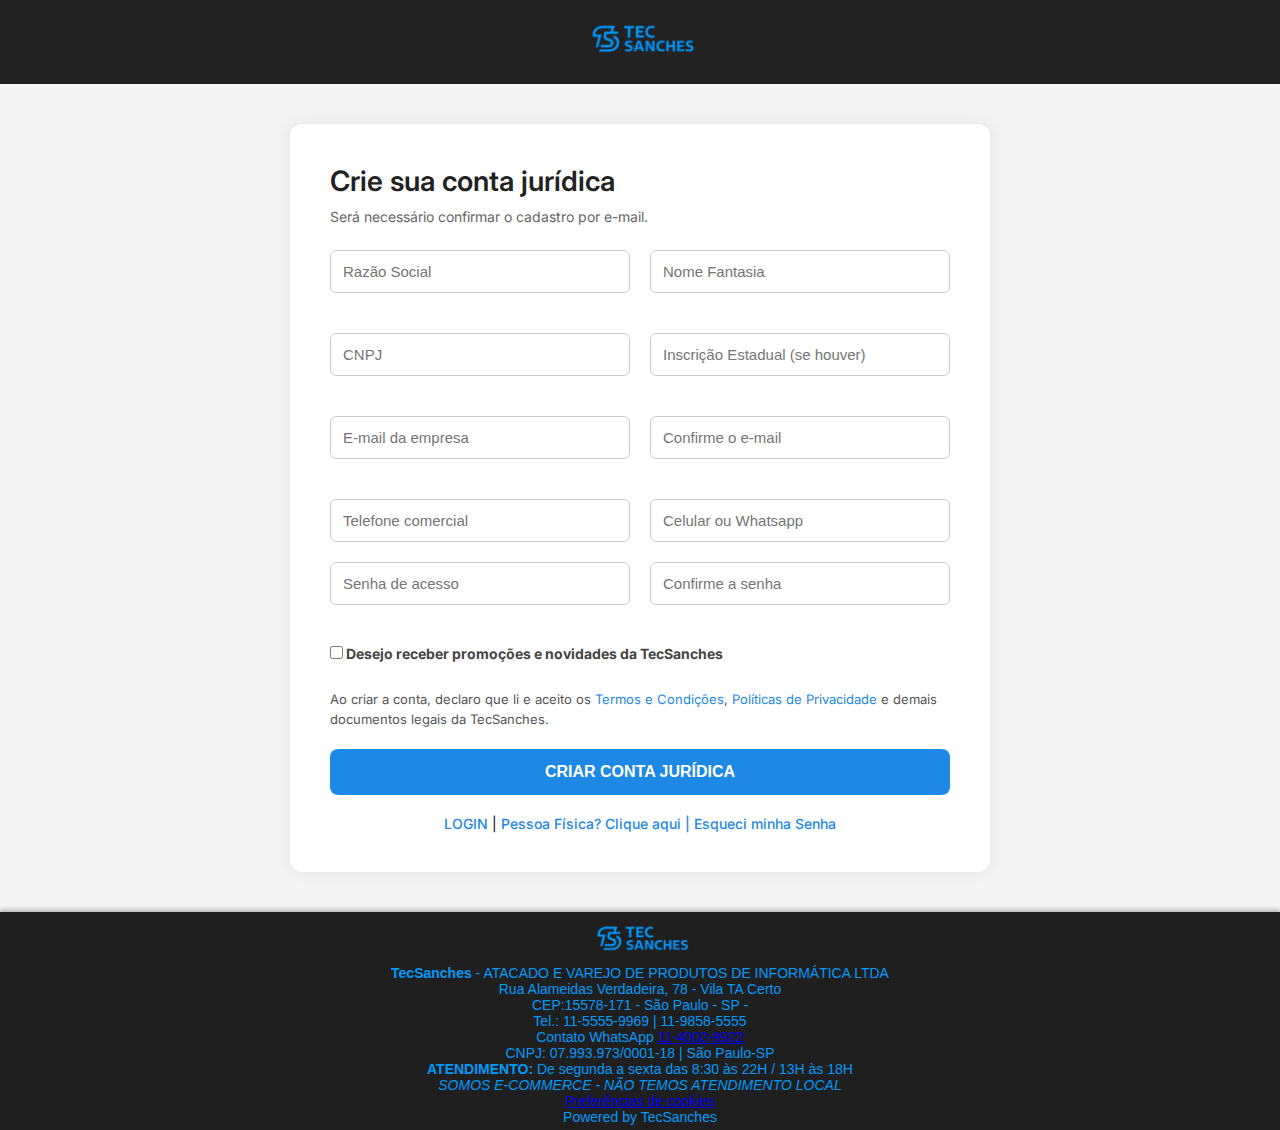
<file: pj.html>
<!DOCTYPE html>
<html lang="pt-BR">
<head>
  <meta charset="UTF-8" />
  <meta name="viewport" content="width=device-width, initial-scale=1.0"/>
  <title>Criar Conta Jurídica - TecSanches</title>
  <link rel="stylesheet" href="css/style.css">
  <link href="https://fonts.googleapis.com/css2?family=Inter:wght@400;600&display=swap" rel="stylesheet" />
</head>
<body>

  <!-- Barra preta principal -->
  <header class="header">
    <a href="index.html">
      <img src="img/logo1.png" alt="Logo da loja" class="logo" />
    </a>
  </header>

  <!-- Corpo da página -->
  <div class="container-cadastro">
    <form class="form-cadastro">
      <h1>Crie sua conta jurídica</h1>
      <p class="info">Será necessário confirmar o cadastro por e-mail.</p>

      <div class="form-group">
        <input type="text" placeholder="Razão Social" required>
        <input type="text" placeholder="Nome Fantasia" required>
      </div>

      <div class="form-group">
        <input type="text" placeholder="CNPJ" required>
        <input type="text" placeholder="Inscrição Estadual (se houver)">
      </div>

      <div class="form-group">
        <input type="email" placeholder="E-mail da empresa" required>
        <input type="email" placeholder="Confirme o e-mail" required>
      </div>

      <div class="form-group">
        <input type="tel" placeholder="Telefone comercial" required>
        <input type="tel" placeholder="Celular ou Whatsapp" required>
      </div>

      <div class="form-group">
        <input type="password" placeholder="Senha de acesso" required>
        <input type="password" placeholder="Confirme a senha" required>
      </div>

      <div class="form-group checkbox">
        <label>
          <input type="checkbox">
          Desejo receber promoções e novidades da TecSanches
        </label>
      </div>

      <p class="termos">
        Ao criar a conta, declaro que li e aceito os <a href="#">Termos e Condições</a>, <a href="#">Políticas de Privacidade</a> e demais documentos legais da TecSanches.
      </p>

      <button type="submit">CRIAR CONTA JURÍDICA</button>

      <p class="opcoes">
        <a href="criarconta.html">LOGIN</a> | 
        <a href="criarconta.html">Pessoa Física? Clique aqui |</a>
        <a href="esqueciminhasenha.html">Esqueci minha Senha</a>
      </p>
    </form>
  </div>

  <!-- CAPTCHA opcional -->
  <script src="https://www.google.com/recaptcha/api.js" async defer></script>
  <script>
    function validarFormulario(e) {
      const resposta = grecaptcha.getResponse();
      if (resposta.length === 0) {
        alert("Por favor, confirme que você não é um robô.");
        e.preventDefault();
      }
    }
    document.querySelector(".form-cadastro").addEventListener("submit", validarFormulario);
  </script>

  <!-- Rodapé -->
  <div class="footer-bottom">
    <div class="logo">
        <img src="img/logo1.png" alt="Logo da loja" />
      </div>
  <p><strong>TecSanches</strong> - ATACADO E VAREJO DE PRODUTOS DE INFORMÁTICA LTDA</p>
  <p>Rua Alameidas Verdadeira, 78 - Vila TA Certo<br>
    CEP:15578-171 - São Paulo - SP - <br>
    Tel.: 11-5555-9969 | 11-9858-5555<br>
    Contato WhatsApp <a href="https://wa.me/55998102632"> 11-4002-8922</a></p>
 
  <p>CNPJ: 07.993.973/0001-18 | São Paulo-SP</p>
  <p><strong>ATENDIMENTO:</strong> De segunda a sexta das 8:30 às 22H / 13H às 18H</p>
  <p><em>SOMOS E-COMMERCE - NÃO TEMOS ATENDIMENTO LOCAL</em></p>
  <p><a href="#">Preferências de cookies</a></p>
  <p class="powered">Powered by TecSanches</p>
  <P></P>
 
</div>
    <!-- (Não precisa repetir aqui, já está no seu HTML principal) -->
  </footer>

</body>
</html>
</file>
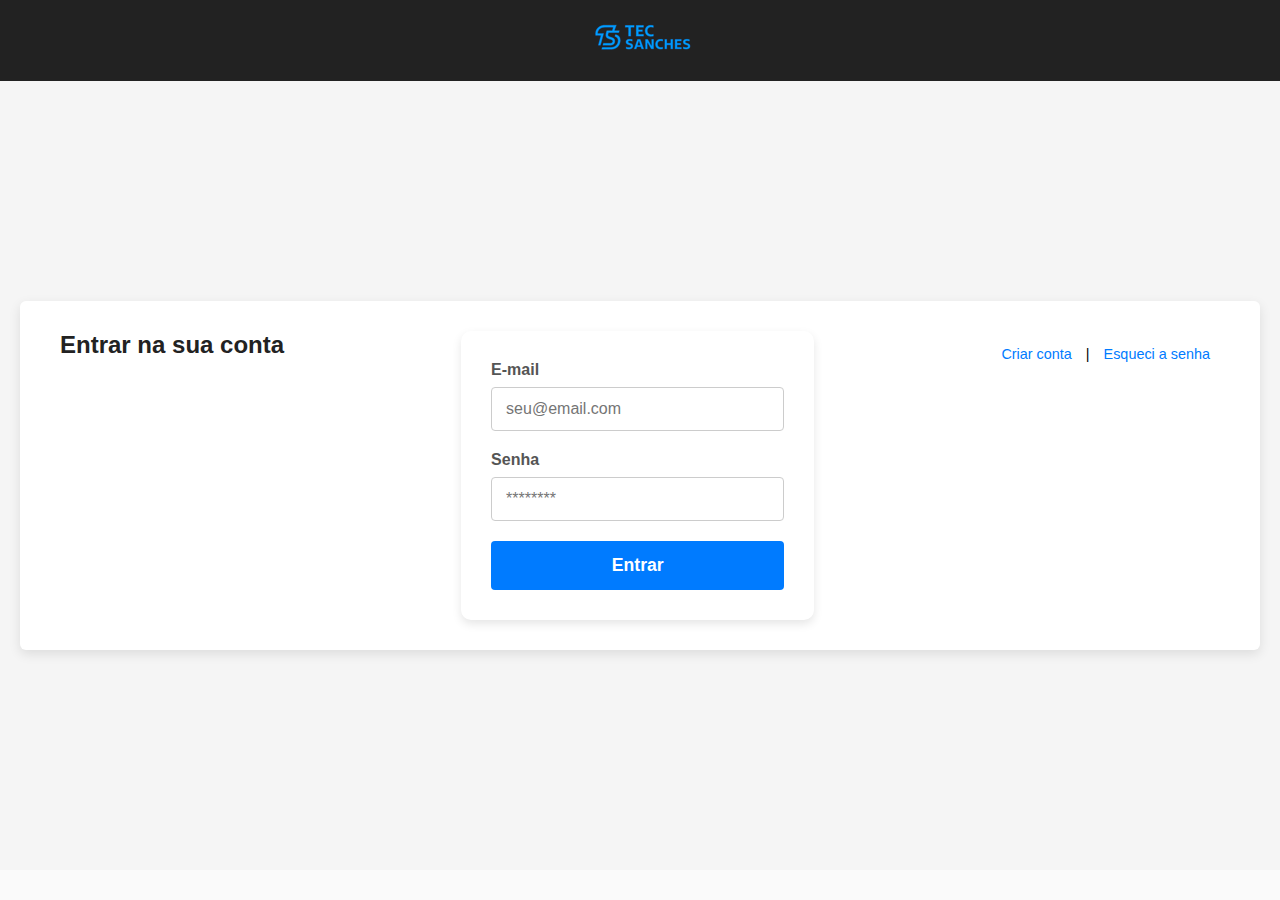
<file: usuario.html>
<!DOCTYPE html>
<html lang="pt-BR">
<head>
  <meta charset="UTF-8" />
  <meta name="viewport" content="width=device-width, initial-scale=1" />
  <title>Área do Usuário - TecSanches</title>
  <link href="https://fonts.googleapis.com/icon?family=Material+Icons" rel="stylesheet" />
  <link rel="stylesheet" href="css/style.css" />
</head>
<body>

  
  <header class="header">
    <a href="index.html">
      <img src="img/logo1.png" alt="Logo da loja" />
    </a>
    
  </header>
  
  <main>
    <section class="login-container">
      <h2>Entrar na sua conta</h2>
      <form action="#" method="post">
        <label for="email">E-mail</label>
        <input type="email" id="email" name="email" placeholder="seu@email.com" required />

        <label for="password">Senha</label>
        <input type="password" id="password" name="password" placeholder="********" required />

        <button type="submit">Entrar</button>
      </form>
      <div class="links">
        <a href="#">Criar conta</a> | <a href="#">Esqueci a senha</a>
      </div>
    </section>

  
      
  </main>

  <footer>
    <script src="script.js"></script>
  </footer>

</body>
</html>
</file>
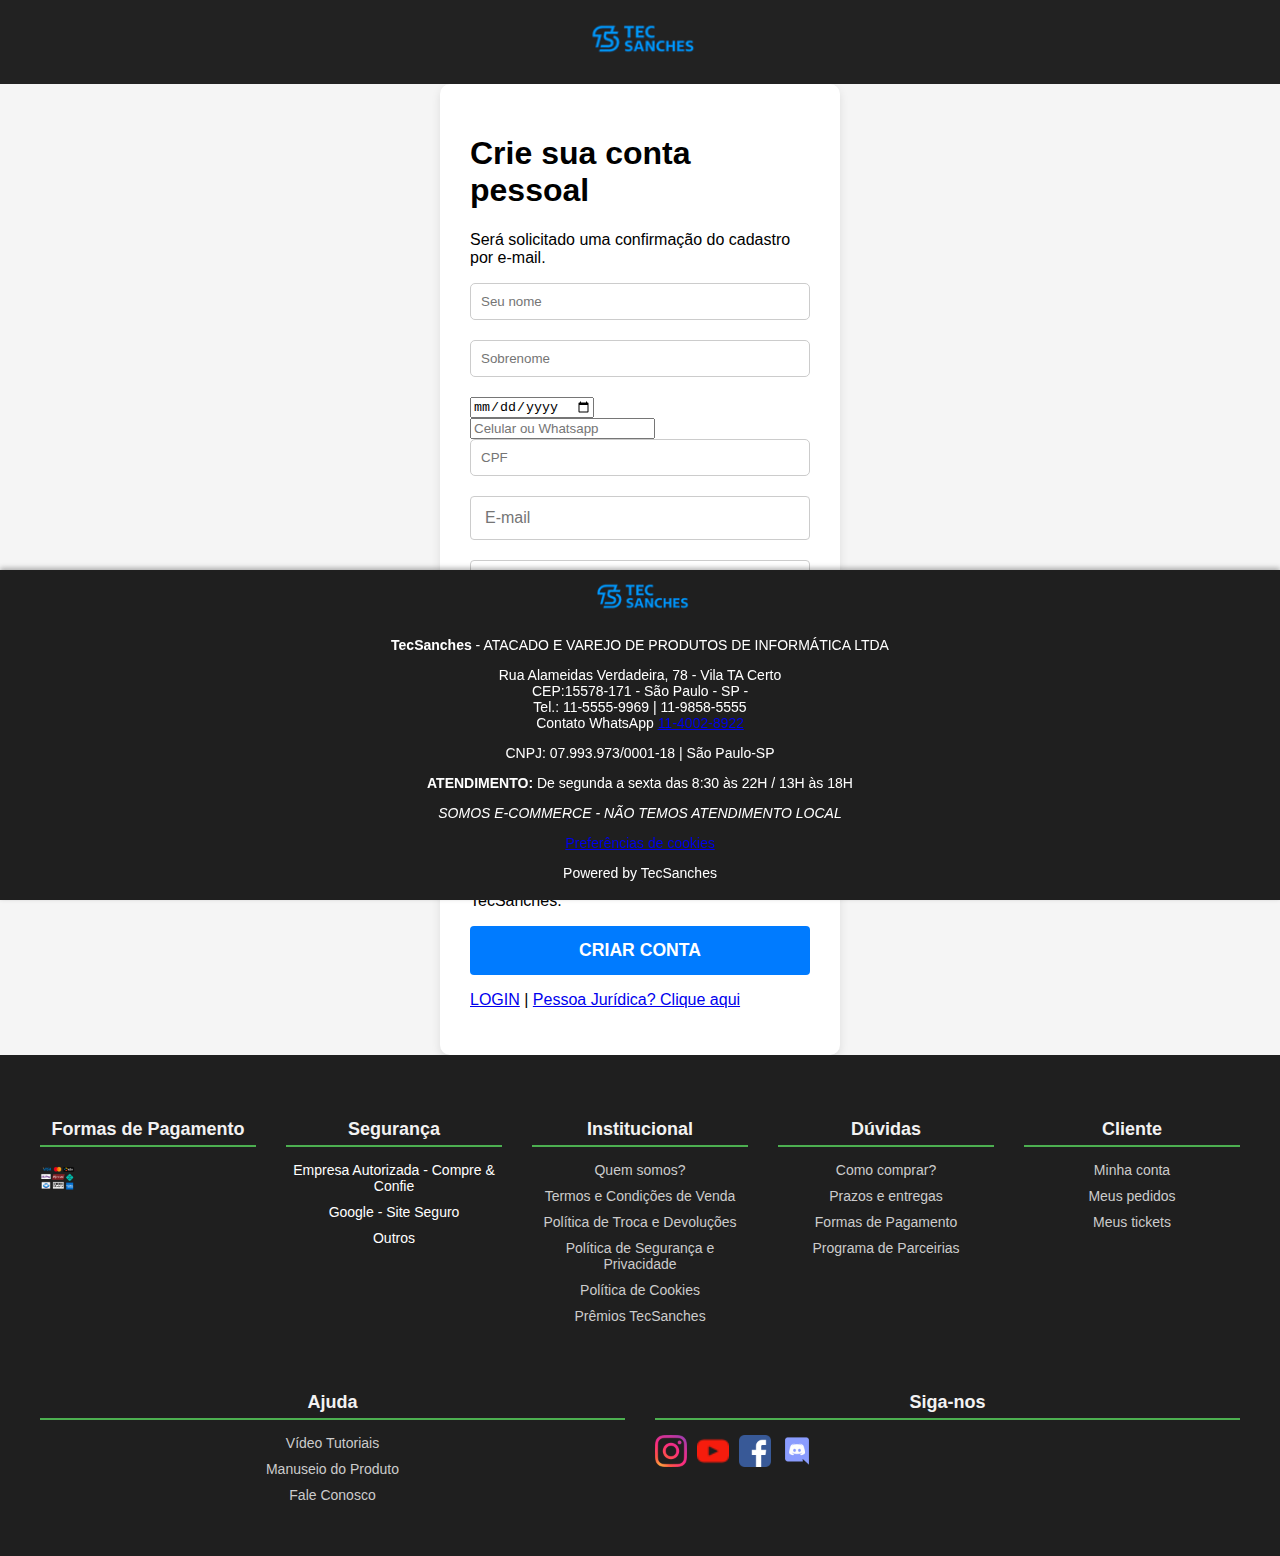
<file: teste/criarconta.html>
<!DOCTYPE html>
<html lang="pt-BR">
<head>
  <meta charset="UTF-8" />
  <meta name="viewport" content="width=device-width, initial-scale=1.0"/>
  <title>Criar Conta - TecSanches</title>
  <link rel="stylesheet" href="css/style.css">
  <link href="https://fonts.googleapis.com/css2?family=Inter:wght@400;600&display=swap" rel="stylesheet" />
</head>
<body>
    <!-- Barra preta principal -->
    <header class="header">
        <a href="index.html">
          <img src="img/logo1.png" alt="Logo da loja" class="logo" />
        </a>
      </header>

    <!-- CORPO DA PAGINA -->
  </header>
  <div class="container">
    <form class="form-cadastro">
      <h1>Crie sua conta pessoal</h1>
      <p class="info">Será solicitado uma confirmação do cadastro por e-mail.</p>

      <div class="form-group">
        <input type="text" placeholder="Seu nome" required>
        <input type="text" placeholder="Sobrenome" required>
      </div>

      <div class="form-group">
        <input type="date" placeholder="Data de Nascimento" required>
      </div>

      <div class="form-group">
        <input type="tel" placeholder="Celular ou Whatsapp" required>
        <input type="text" placeholder="CPF" required>
      </div>

      <div class="form-group">
        <input type="email" placeholder="E-mail" required>
        <input type="email" placeholder="Digite novamente o e-mail" required>
      </div>

      <div class="form-group">
        <input type="password" placeholder="Senha" required>
        <input type="password" placeholder="Digite novamente a senha" required>
      </div>

      <p class="dica-senha">Hora de mitar na senha, heim...</p>

      <div class="form-group checkbox">
        <label>
          <input type="checkbox">
          Desejo receber notícias e novidades
        </label>
      </div>

      <p class="termos">
        Ao criar a conta, declaro que li, entendi e aceito os <a href="#">Termos de venda</a>, <a href="#">Garantia</a> e suas condições e as <a href="#">Políticas de privacidade</a> da TecSanches.
      </p>
      <div class="g-recaptcha" data-sitekey="6LeIxAcTAAAAAJcZVRqyHh71UMIEGNQ_MXjiZKhI"></div>


      <button type="submit">CRIAR CONTA</button>

      <p class="opcoes">
        <a href="login.html">LOGIN</a> | 
        <a href="pj.html">Pessoa Jurídica? Clique aqui</a>
      </p>
    </form>
  </div>

   <!-- CAPTCHA-->
   <script>
    function validarFormulario(e) {
      const resposta = grecaptcha.getResponse();
      if (resposta.length === 0) {
        alert("Por favor, confirme que você não é um robô.");
        e.preventDefault();
      }
    }
  
    document.querySelector(".form-cadastro").addEventListener("submit", validarFormulario);
  </script>
  

   <!--Rodapé-->
 <footer class="site-footer">
    <div class="footer-top">
      <div class="footer-column">
        <h4>Formas de Pagamento</h4>
        <ul class="payment-icons">
        <li><img src="img/formaspagamento1.png" alt="Formas de Pagamento"></li>
        </ul>
      </div>
  
      <div class="footer-column">
        <h4>Segurança</h4>
        <ul>
          <li>Empresa Autorizada - Compre & Confie</li>
          <li>Google - Site Seguro</li>
          <li>Outros</li>
        </ul>
      </div>
  
      <div class="footer-column">
        <h4>Institucional</h4>
        <ul>
          <li><a href="#">Quem somos?</a></li>
          <li><a href="#">Termos e Condições de Venda</a></li>
          <li><a href="#">Política de Troca e Devoluções</a></li>
          <li><a href="#">Política de Segurança e Privacidade</a></li>
          <li><a href="#">Política de Cookies</a></li>
          <li><a href="#">Prêmios TecSanches</a></li>
        </ul>
      </div>
  
      <div class="footer-column">
        <h4>Dúvidas</h4>
        <ul>
          <li><a href="#">Como comprar?</a></li>
          <li><a href="#">Prazos e entregas</a></li>
          <li><a href="#">Formas de Pagamento</a></li>
          <li><a href="#">Programa de Parceirias</a></li>
        </ul>
      </div>
  
      <div class="footer-column">
        <h4>Cliente</h4>
        <ul>
          <li><a href="#">Minha conta</a></li>
          <li><a href="#">Meus pedidos</a></li>
          <li><a href="#">Meus tickets</a></li>
        </ul>
      </div>
  
      <div class="footer-column">
        <h4>Ajuda</h4>
        <ul>
          <li><a href="#">Vídeo Tutoriais</a></li>
          <li><a href="#">Manuseio do Produto</a></li>
          <li><a href="#">Fale Conosco</a></li>
        </ul>
      </div>
  
      <div class="footer-column">
        <h4>Siga-nos</h4>
        <div class="social-icons">
          <a href="#"><img src="img/instagram.png" alt="Instagram"></a>
          <a href="#"><img src="img/youtube.png" alt="YouTube"></a>
          <a href="#"><img src="img/facebook1.png" alt="Facebook"></a>
          <a href="#"><img src="img/discord.png" alt="Discord"></a>
        </div>
      </div>
    </div> 
  </footer> 
  
  
    <div class="footer-bottom">
        <div class="logo">
            <img src="img/logo1.png" alt="Logo da loja" />
          </div>
      <p><strong>TecSanches</strong> - ATACADO E VAREJO DE PRODUTOS DE INFORMÁTICA LTDA</p>
      <p>Rua Alameidas Verdadeira, 78 - Vila TA Certo<br>
        CEP:15578-171 - São Paulo - SP - <br>
        Tel.: 11-5555-9969 | 11-9858-5555<br>
        Contato WhatsApp <a href="https://wa.me/55998102632"> 11-4002-8922</a></p>
     
      <p>CNPJ: 07.993.973/0001-18 | São Paulo-SP</p>
      <p><strong>ATENDIMENTO:</strong> De segunda a sexta das 8:30 às 22H / 13H às 18H</p>
      <p><em>SOMOS E-COMMERCE - NÃO TEMOS ATENDIMENTO LOCAL</em></p>
      <p><a href="#">Preferências de cookies</a></p>
      <p class="powered">Powered by TecSanches</p>
      <P></P>
     
    </div>
  </footer>

  <script src="https://www.google.com/recaptcha/api.js" async defer></script>

</body>
<script>
    function validarFormulario(e) {
      const resposta = grecaptcha.getResponse();
      if (resposta.length === 0) {
        alert("Por favor, confirme que você não é um robô.");
        e.preventDefault();
      }
    }
  
    document.querySelector(".form-cadastro").addEventListener("submit", validarFormulario);
  </script>
  
</html>
</file>
<file: css/style.css>
/*Tela Inicio */
/* Reset básico */

/* Smartphone Portrait >>>>>>>>>>>>>>>>>>>>>>>>>>>>*/
/****** Cabeçalho ******/
@media (max-width: 767px) {

* {
  margin: 0;
  padding: 0;
  box-sizing: border-box;
}

body {
  font-family: Arial, sans-serif;
  background-color: #f4f4f4;
}

/* Barra preta principal */
.main-bar {
  background-color: #000;
  color: white;
  padding: 10px 0;
  position: sticky;
  top: 0;
  z-index: 1000;
}

.container {
  width: 95%;
  max-width: 1200px;
  margin: auto;
  display: flex;
  align-items: center;
  justify-content: space-between;
  flex-wrap: wrap;
}

/* Logo */
.logo img {
  height: 45px;
}

/* Área de busca */
.search-area {
  display: flex;
  align-items: center;
  position: relative;
  max-width: 500px;
  width: 100%;
  gap: 8px; /* Espaço entre o menu e o campo de busca */
}

.search-area input[type="text"] {
  flex: 1;
  padding: 8px 40px 8px 12px; /* espaço à direita para a lupa */
  font-size: 14px;
  border: 1px solid #ccc;
  border-radius: 4px;
}

.search-button {
  position: absolute;
  right: 50px; /* posiciona dentro do campo de input */
  background: none;
  border: none;
  cursor: pointer;
  color: #555;
  font-size: 20px;
  height: 100%;
  display: flex;
  align-items: center;
}

.menu-toggle {
  background: none;
  border: none;
  cursor: pointer;
  color: #ff0000;
  font-size: 24px;
}


/* Ícones da direita */
.right-icons {
  display: flex;
  align-items: center;
  gap: 15px;
  margin-left: 10px;
}

.right-icons .material-icons {
  font-size: 26px;
  cursor: pointer;
  transition: color 0.2s ease;
}

.right-icons .material-icons:hover {
  color: #ff3c3c;
}

/* Menu hamburguer (mobile) */


/* Menu de departamentos */
.departments-menu {
  background-color: #1a1a1a;
}

.departments-menu ul {
  list-style: none;
  display: flex;
  flex-wrap: wrap;
  gap: 35px;
  margin: 0;
  padding: 10px 0;
  justify-content: center;
}

.departments-menu ul li {
  position: relative;
}

.has-submenu:hover .submenu {
  display: flex;
  gap: 1px;
}

.departments-menu ul li a {
  color: white;
  text-decoration: none;
  font-size: 15px;
  padding: 8px 10px;
  display: block;
}

.departments-menu ul li a:hover {
  color: rgb(0, 154, 249);
}

/* Submenu */
.has-submenu .submenu {
  display: none;
  position: absolute;
  top: 100%;
  left: 0;
  background: #1a1a1a;
  padding: 10px;
  border: 1px solid #333;
  z-index: 10;
  flex-direction: column;
  width: 220px;
}

.has-submenu:hover .submenu {
  display: flex;
}

.submenu li a {
  padding: 6px 10px;
  white-space: nowrap;
}

.submenu li a:hover {
  background: #333;
}

/* Responsivo */
@media (max-width: 768px) {
  .container {
    flex-direction: column;
    align-items: flex-start;
  }

  .search-area {
    width: 100%;
    margin: 10px 0;
  }

  .right-icons {
    margin-top: 10px;
  }

  .menu-toggle {
    display: block;
  }

  .departments-menu ul {
    display: none;
    flex-direction: column;
    align-items: flex-start;
    padding-left: 20px;
  }

  .departments-menu ul.show {
    display: flex;
  }

  .departments-menu ul li {
    width: 100%;
  }

  .has-submenu .submenu {
    position: static;
    border: none;
    padding: 0;
    background: none;
    display: none;
    width: 100%;
  }

  .has-submenu:hover .submenu {
    display: flex;
  }

  .submenu li a {
    padding-left: 20px;
    color: #ccc;
  }
}

/* Rodapé Tela de Inicio */
.site-footer {
  background-color: #1f1f1f;
  color: #ffffff;
  padding: 40px 20px;
  font-family: 'Segoe UI', sans-serif;
}

.footer-top {
  display: flex;
  flex-wrap: wrap;
  justify-content: space-between;
  gap: 30px;
  max-width: 1200px;
  margin: 0 auto;
}

.footer-column {
  flex: 1 1 200px;
  min-width: 200px;
}

.footer-column h4 {
  font-size: 18px;
  margin-bottom: 15px;
  color: #f2f2f2;
  border-bottom: 2px solid #4CAF50;
  padding-bottom: 5px;
}

.footer-column ul {
  list-style: none;
  padding: 0;
}

.footer-column ul li {
  margin-bottom: 10px;
  font-size: 14px;
}

.footer-column ul li a {
  color: #cccccc;
  text-decoration: none;
  transition: color 0.3s;
}

.footer-column ul li a:hover {
  color: #4CAF50;
}

.payment-icons {
  display: flex;
  gap: 10px;
  flex-wrap: wrap;
}

.payment-icons img {
  width: auto;
}

.social-icons {
  gap: 10px;
  margin-top: 10px;
}

.social-icons a img {
  width: 32px;
  height: 32px;
  transition: transform 0.3s, filter 0.3s;
}

.social-icons a img:hover {
  transform: scale(1.1);
  filter: brightness(1.2);
}

/* Responsivo */
@media (max-width: 768px) {
  .footer-top {
    flex-direction: column;
    align-items: center;
  }

  .footer-column {
    width: 100%;
    text-align: center;
  }

  .payment-icons,
  .social-icons {
    justify-content: center;
  }
}




/*Parte fixa do rodapé */
.footer-bottom {
  bottom: 0;
  left: 0;
  width: 100%;
  background-color: #1f1f1f;
  color: rgb(0, 154, 249);
  text-align: center;
  padding: 5px 10px;
  z-index: 1000;
  font-size: 14px;
  box-shadow: 0 -2px 5px rgba(0, 0, 0, 0.3);

}

.right-icons {
  display: flex;
  align-items: center;
  gap: 10px;
  /* Espaço entre os ícones */
}

.icon-button {
  display: flex;
  height: 90px;
  align-items: center;
  justify-content: center;
  color: #fff;
  /* Cor do ícone */
  text-decoration: none;
  font-size: 24px;
  transition: transform 0.2s ease, color 0.2s ease;
  margin-right: 10px;
}

.icon-button p {
  font-size: 10px;
}

.icon-button:hover {
  transform: scale(1.1);
  /* Efeito ao passar o mouse */
  color: rgb(0, 154, 249);
  /* Cor ao passar o mouse (amarelo como destaque) */
}

.icon-button .material-icons {
  font-size: 26px;
  /* Tamanho do ícone */
  transform: scale(1.1);
  /* Efeito ao passar o mouse */
  transition: transform 0.2s ease, color 0.2s ease;

}

.material-icons:hover {
  transform: scale(1.1);
  /* Efeito ao passar o mouse */
  color: rgb(0, 154, 249);
  /* Cor ao passar o mouse (amarelo como destaque) */
}



/* TELA DE USUÁRIO */
/* Reset básico */
* {
  box-sizing: border-box;
}

body {
  font-family: 'Segoe UI', Tahoma, Geneva, Verdana, sans-serif;
  background-color: #f5f5f5;
  margin: 0;
  padding: 0;
  display: flex;
  flex-direction: column;
  min-height: 100vh;
}

header {
  background-color: #222;
  color: white;
  padding: 15px 30px;
  display: flex;
  align-items: center;
  justify-content: center;
}

header h1 {
  margin: 0;
  font-size: 1.6rem;
  cursor: default;
}

main {
  flex: 1;
  display: flex;
  justify-content: center;
  align-items: center;
  padding: 40px 20px;
}

.login-container {
  display: flex;
  background-color: rgb(255, 255, 255);
  padding: 30px 40px;
  border-radius: 6px;
  box-shadow: 0 4px 12px rgb(0 0 0 / 0.1);
  width: 100%;
  flex-wrap: wrap;


}

.login-container h2 {
  margin-bottom: 25px;
  font-weight: 600;
  font-size: 1.5rem;
  text-align: center;
  color: #222;
  display: flex;
  flex-direction: column;
  
}

label {
  display: block;
  margin-bottom: 6px;
  font-weight: 600;
  color: #555;
  
}

input[type="email"],
input[type="password"] {
  width: 100%;
  padding: 12px 14px;
  margin-bottom: 20px;
  border: 1.8px solid #ccc;
  border-radius: 4px;
  font-size: 1rem;
  transition: border-color 0.3s ease;
  
}

input[type="email"]:focus,
input[type="password"]:focus {
  border-color: #007bff;
  outline: none;
  
}

button {
  width: 35%;
  background-color: #007bff;
  border: none;
  padding: 14px 0;
  color: white;
  font-size: 1.1rem;
  border-radius: 4px;
  cursor: pointer;
  font-weight: 700;
  transition: background-color 0.3s ease;
}

button:hover {
  background-color: #0056b3;
  
}

.links {
  margin-top: 15px;
  text-align: center;
  font-size: 0.9rem;
}

.links a {
  color: #007bff;
  text-decoration: none;
  margin: 0 10px;
  transition: text-decoration 0.3s ease;
}

.links a:hover {
  text-decoration: underline;
}
.destaque{
 margin-left: 500px;
 display: center;
}


footer {
  text-align: center;
  padding: 15px;
  font-size: 0.85rem;
  color: #888;
  background-color: #fafafa;
}

@media (max-width: 480px) {
  .login-container {
    padding: 20px;
  }
}

/* TELA CARRINHO */

.main-bar #li-usuario {
  display: none;
  visibility: hidden;
}

.main-bar #li-carrinho {
  display: none;
  visibility: hidden;
}

/* Reset básico */
* {
  box-sizing: border-box;
}

body {
  font-family: 'Segoe UI', Tahoma, Geneva, Verdana, sans-serif;
  background-color: #f5f5f5;
  margin: 0;
  padding: 0;
  min-height: 100vh;
  display: flex;
  flex-direction: column;
}

/* Cabeçalho */
header.header {
  background-color: #222;
  color: white;
  padding: 15px 30px;
  display: flex;
  align-items: center;
  gap: 15px;
}

header.header .logo {
  height: 50px;
}

header.header h1 {
  margin: 0;
  font-size: 1.6rem;
  cursor: default;
}

/* Container principal */
main.cart-container {
  flex: 1;
  max-width: 960px;
  margin: 40px auto;
  background: white;
  padding: 30px 40px;
  border-radius: 6px;
  box-shadow: 0 4px 12px rgb(0 0 0 / 0.1);
}

main.cart-container h2 {
  margin-bottom: 30px;
  font-size: 1.8rem;
  font-weight: 600;
  color: #222;
}

/* Tabela do carrinho */
/* Reset básico */
* {
  box-sizing: border-box;
}

body {
  font-family: 'Segoe UI', Tahoma, Geneva, Verdana, sans-serif;
  background-color: #f5f5f5;
  margin: 0;
  padding: 0;
  min-height: 100vh;
  display: flex;
  flex-direction: column;
}

/* Cabeçalho */
header.header {
  background-color: #222;
  color: white;
  padding: 15px 30px;
  display: flex;
  align-items: center;
  gap: 15px;
}

header.header .logo {
  height: 50px;
}

header.header h1 {
  margin: 0;
  font-size: 1.6rem;
  cursor: default;
}

/* Container principal */
main.cart-container {
  flex: 1;
  max-width: 960px;
  margin: 40px auto;
  background: white;
  padding: 30px 40px;
  border-radius: 6px;
  box-shadow: 0 4px 12px rgb(0 0 0 / 0.1);
}

main.cart-container h2 {
  margin-bottom: 30px;
  font-size: 1.8rem;
  font-weight: 600;
  color: #222;
}

/* TELA CARRINHO */

body {
  font-family: Arial, sans-serif;
  margin: 0;
  padding: 0;
}

/* Botão do carrinho */
.cart-button {
  position: fixed;
  top: 20px;
  right: 20px;
  background: #007bff;
  color: white;
  border: none;
  border-radius: 50%;
  width: 50px;
  height: 50px;
  cursor: pointer;
  font-size: 28px;
  display: flex;
  align-items: center;
  justify-content: center;
  box-shadow: 0 3px 8px rgb(0 123 255 / 0.5);
}

/* Fundo do modal */
.modal-bg {
  display: none;
  position: fixed;
  top: 0;
  left: 0;
  right: 0;
  bottom: 0;
  background: rgba(0, 0, 0, 0.5);
  z-index: 1000;
  justify-content: center;
  align-items: center;
}

/* Conteúdo do modal */
.modal {
  background: white;
  border-radius: 8px;
  width: 90%;
  max-width: 450px;
  max-height: 80vh;
  display: flex;
  flex-direction: column;
  box-shadow: 0 8px 24px rgb(0 0 0 / 0.2);
}

.modal-header {
  padding: 16px 24px;
  border-bottom: 1px solid #ddd;
  font-size: 1.25rem;
  font-weight: bold;
  position: relative;
}

/* Botão fechar modal */
.close-modal {
  position: absolute;
  right: 16px;
  top: 16px;
  background: none;
  border: none;
  font-size: 24px;
  cursor: pointer;
  color: #666;
}

.modal-body {
  padding: 20px 24px;
  overflow-y: auto;
  flex-grow: 1;
}

.empty-message {
  text-align: center;
  color: #777;
  font-size: 1.1rem;
}

/* Lista de itens */
.cart-item {
  display: flex;
  justify-content: space-between;
  align-items: center;
  margin-bottom: 14px;
}

.cart-item-name {
  font-weight: 600;
}

.cart-item-qty {
  color: #555;
  font-size: 0.9rem;
}

/* Rodapé do modal */
.modal-footer {
  padding: 16px 24px;
  border-top: 1px solid #ddd;
  display: flex;
  gap: 12px;
}

.btn {
  flex: 1;
  padding: 12px 0;
  border: none;
  border-radius: 6px;
  font-weight: 600;
  font-size: 1rem;
  cursor: pointer;
  transition: background-color 0.3s ease;
}

.btn-primary {
  background-color: #007bff;
  color: white;
}

.btn-primary:hover {
  background-color: #0056b3;
}

.btn-secondary {
  background-color: #eee;
  color: #444;
}

.btn-secondary:hover {
  background-color: #ccc;
}

/* Menu hamburgue carrinho de compra */
.cart-icon {
  position: fixed;
  top: 20px;
  right: 20px;
  font-size: 28px;
  background: none;
  border: none;
  cursor: pointer;
  z-index: 1001;
}

.cart-menu {
  position: fixed;
  top: 0;
  right: -300px;
  /* Escondido fora da tela */
  width: 300px;
  height: 100%;
  background-color: #222;
  color: white;
  padding: 20px;
  box-shadow: -4px 0 6px rgba(0, 0, 0, 0.3);
  transition: right 0.3s ease;
  z-index: 1000;
}

.cart-menu.open {
  right: 0;
  /* Quando ativo */
}

button #close-cart{
  width: 100%;
}

#close-cart {
  margin-top: 20px;
  background-color: crimson;
  color: white;
  border: none;
  padding: 10px;
  cursor: pointer;
}

.login-container p {
  text-align: center;
  margin-bottom: 20px;
}

/* CAPTCHA */
body {
  font-family: Arial, sans-serif;
  background-color: #f5f5f5;
}

form {
  background-color: white;
  padding: 30px;
  max-width: 400px;
  margin: 0 auto;
  border-radius: 10px;
  box-shadow: 0 4px 10px rgba(0, 0, 0, 0.1);
}

label {
  display: block;
  margin-bottom: 8px;
  font-weight: bold;
}

input[type="text"],
input[type="submit"] {
  width: 78%;
  padding: 10px;
  margin-bottom: 20px;
  border-radius: 5px;
  border: 1px solid #ccc;
}

.g-recaptcha {
  margin: 0 auto;
  display: flex;
  justify-content: center;
}

input[type="submit"] {
  background-color: #4285F4;
  color: white;
  border: none;
  cursor: pointer;
}

input[type="submit"]:hover {
  background-color: #3367d6;
}
/* TELA DE CRIAR CONTA*/
/* Formulário de Cadastro - Estilo isolado */
.container-cadastro {
  max-width: 100%;
  display: flex;
  justify-content: center;
  padding: 40px 20px;
  background-color: #f4f4f4;
}

.form-cadastro {
  width: 100%;
  max-width: 700px;
  background-color: #fff;
  padding: 40px;
  border-radius: 12px;
  box-shadow: 0 0 15px rgba(0,0,0,0.08);
  font-family: 'Inter', sans-serif;
}

.form-cadastro h1 {
  font-size: 28px;
  font-weight: 600;
  margin-bottom: 10px;
  color: #222;
}

.form-cadastro .info {
  font-size: 14px;
  margin-bottom: 25px;
  color: #666;
}

.form-cadastro .form-group {
  display: flex;
  gap: 20px;
  margin-bottom: 20px;
  flex-wrap: wrap;
}

.form-cadastro .form-group input[type="text"],
.form-cadastro .form-group input[type="email"],
.form-cadastro .form-group input[type="password"],
.form-cadastro .form-group input[type="tel"],
.form-cadastro .form-group input[type="date"] {
  flex: 1;
  padding: 12px;
  border: 1px solid #ccc;
  border-radius: 6px;
  font-size: 15px;
  width: 100%;
  transition: border 0.3s;
}

.form-cadastro .form-group input:focus {
  border-color: #1e88e5;
  outline: none;
}

.form-cadastro .form-group.checkbox {
  display: flex;
  align-items: center;
}

.form-cadastro .form-group.checkbox label {
  font-size: 14px;
  color: #444;
}

.form-cadastro .dica-senha {
  font-size: 13px;
  color: #777;
  margin-bottom: 20px;
}

.form-cadastro .termos {
  font-size: 13px;
  margin-bottom: 20px;
  line-height: 1.5;
  color: #555;
}

.form-cadastro .termos a {
  color: #1e88e5;
  text-decoration: none;
}

.form-cadastro .termos a:hover {
  text-decoration: underline;
}

.form-cadastro button[type="submit"] {
  width: 100%;
  padding: 14px;
  font-size: 16px;
  background-color: #1e88e5;
  color: #fff;
  border: none;
  border-radius: 8px;
  cursor: pointer;
  font-weight: 600;
  transition: background-color 0.3s ease;
}

.form-cadastro button[type="submit"]:hover {
  background-color: #1565c0;
}

.form-cadastro .opcoes {
  text-align: center;
  margin-top: 20px;
  font-size: 14px;
}

.form-cadastro .opcoes a {
  color: #1e88e5;
  text-decoration: none;
  font-weight: 500;
}

.form-cadastro .opcoes a:hover {
  text-decoration: underline;
}
/* TELA DE PESSOA JURIDICA*/
}

/* PCs / Notebooks >>>>>>>>>>>>>>>>>>>>>>>>>>>>>>>>>*/
@media (min-width: 1200px) {

  /*Tela Inicio */
/* Reset básico */
* {
  margin: 0;
  padding: 0;
  box-sizing: border-box;
}

body {
  font-family: Arial, sans-serif;
  background-color: #f4f4f4;
}

/* Barra preta principal */
.main-bar {
  background-color: #000;
  color: white;
  padding: 10px 0;
  position: sticky;
  top: 0;
  z-index: 1000;
}

.container {
  width: 95%;
  max-width: 1200px;
  margin: auto;
  display: flex;
  align-items: center;
  justify-content: space-between;
  flex-wrap: wrap;
}

/* Logo */
.logo img {
  height: 45px;
}

/* Área de busca */
.search-area {
  flex: 1;
  margin: 10px;
  position: relative;
}

.search-area input {
  width: 100%;
  padding: 10px 45px 10px 15px;
  border: none;
  border-radius: 5px;
  font-size: 14px;
}

.search-area .material-icons {
  position: absolute;
  right: 10px;
  top: 15%;
  color: #888;
  cursor: pointer;
}

/* Ícones da direita */
.right-icons {
  display: flex;
  align-items: center;
  gap: 15px;
  margin-left: 10px;
}

.right-icons .material-icons {
  font-size: 26px;
  cursor: pointer;
  transition: color 0.2s ease;
}

.right-icons .material-icons:hover {
  color: #ff3c3c;
}

/* Menu hamburguer (mobile) */
.menu-toggle {
  display: none;
  background: none;
  border: none;
  color: white;
  font-size: 28px;
  cursor: pointer;
}

/* Menu de departamentos */
.departments-menu {
  background-color: #1a1a1a;
}

.departments-menu ul {
  list-style: none;
  display: flex;
  flex-wrap: wrap;
  gap: 35px;
  margin: 0;
  padding: 10px 0;
  justify-content: center;
}

.departments-menu ul li {
  position: relative;
}

.has-submenu:hover .submenu {
  display: flex;
  gap: 1px;
}

.departments-menu ul li a {
  color: white;
  text-decoration: none;
  font-size: 15px;
  padding: 8px 10px;
  display: block;
}

.departments-menu ul li a:hover {
  color: rgb(0, 154, 249);
}

/* Submenu */
.has-submenu .submenu {
  display: none;
  position: absolute;
  top: 100%;
  left: 0;
  background: #1a1a1a;
  padding: 10px;
  border: 1px solid #333;
  z-index: 10;
  flex-direction: column;
  width: 220px;
}

.has-submenu:hover .submenu {
  display: flex;
}

.submenu li a {
  padding: 6px 10px;
  white-space: nowrap;
}

.submenu li a:hover {
  background: #333;
}

/* Responsivo */
@media (max-width: 768px) {
  .container {
    flex-direction: column;
    align-items: flex-start;
  }

  .search-area {
    width: 100%;
    margin: 10px 0;
  }

  .right-icons {
    margin-top: 10px;
  }

  .menu-toggle {
    display: block;
  }

  .departments-menu ul {
    display: none;
    flex-direction: column;
    align-items: flex-start;
    padding-left: 20px;
  }

  .departments-menu ul.show {
    display: flex;
  }

  .departments-menu ul li {
    width: 100%;
  }

  .has-submenu .submenu {
    position: static;
    border: none;
    padding: 0;
    background: none;
    display: none;
    width: 100%;
  }

  .has-submenu:hover .submenu {
    display: flex;
  }

  .submenu li a {
    padding-left: 20px;
    color: #ccc;
  }
}

/* Rodapé Tela de Inicio */
.site-footer {
  background-color: #1f1f1f;
  color: #ffffff;
  padding: 40px 20px;
  font-family: 'Segoe UI', sans-serif;
}

.footer-top {
  display: flex;
  flex-wrap: wrap;
  justify-content: space-between;
  gap: 30px;
  max-width: 1200px;
  margin: 0 auto;
}

.footer-column {
  flex: 1 1 200px;
  min-width: 200px;
}

.footer-column h4 {
  font-size: 18px;
  margin-bottom: 15px;
  color: #f2f2f2;
  border-bottom: 2px solid #4CAF50;
  padding-bottom: 5px;
}

.footer-column ul {
  list-style: none;
  padding: 0;
}

.footer-column ul li {
  margin-bottom: 10px;
  font-size: 14px;
}

.footer-column ul li a {
  color: #cccccc;
  text-decoration: none;
  transition: color 0.3s;
}

.footer-column ul li a:hover {
  color: #4CAF50;
}

.payment-icons {
  display: flex;
  gap: 10px;
  flex-wrap: wrap;
}

.payment-icons img {
  width: auto;
}

.social-icons {
  gap: 10px;
  margin-top: 10px;
}

.social-icons a img {
  width: 32px;
  height: 32px;
  transition: transform 0.3s, filter 0.3s;
}

.social-icons a img:hover {
  transform: scale(1.1);
  filter: brightness(1.2);
}

/* Responsivo */
@media (max-width: 768px) {
  .footer-top {
    flex-direction: column;
    align-items: center;
  }

  .footer-column {
    width: 100%;
    text-align: center;
  }

  .payment-icons,
  .social-icons {
    justify-content: center;
  }
}




/*Parte fixa do rodapé */
.footer-bottom {
  bottom: 0;
  left: 0;
  width: 100%;
  background-color: #1f1f1f;
  color: rgb(0, 154, 249);
  text-align: center;
  padding: 5px 10px;
  z-index: 1000;
  font-size: 14px;
  box-shadow: 0 -2px 5px rgba(0, 0, 0, 0.3);

}

.right-icons {
  display: flex;
  align-items: center;
  gap: 10px;
  /* Espaço entre os ícones */
}

.icon-button {
  display: flex;
  height: 90px;
  align-items: center;
  justify-content: center;
  color: #fff;
  /* Cor do ícone */
  text-decoration: none;
  font-size: 24px;
  transition: transform 0.2s ease, color 0.2s ease;
  margin-right: 10px;
}

.icon-button p {
  font-size: 10px;
}

.icon-button:hover {
  transform: scale(1.1);
  /* Efeito ao passar o mouse */
  color: rgb(0, 154, 249);
  /* Cor ao passar o mouse (amarelo como destaque) */
}

.icon-button .material-icons {
  font-size: 26px;
  /* Tamanho do ícone */
  transform: scale(1.1);
  /* Efeito ao passar o mouse */
  transition: transform 0.2s ease, color 0.2s ease;

}

.material-icons:hover {
  transform: scale(1.1);
  /* Efeito ao passar o mouse */
  color: rgb(0, 154, 249);
  /* Cor ao passar o mouse (amarelo como destaque) */
}



/* TELA DE USUÁRIO */
/* Reset básico */
* {
  box-sizing: border-box;
}

body {
  font-family: 'Segoe UI', Tahoma, Geneva, Verdana, sans-serif;
  background-color: #f5f5f5;
  margin: 0;
  padding: 0;
  display: flex;
  flex-direction: column;
  min-height: 100vh;
}

header {
  background-color: #222;
  color: white;
  padding: 15px 30px;
  display: flex;
  align-items: center;
  justify-content: center;
}

header h1 {
  margin: 0;
  font-size: 1.6rem;
  cursor: default;
}

main {
  flex: 1;
  display: flex;
  justify-content: center;
  align-items: center;
  padding: 40px 20px;
}

.login-container {
  display: flex;
  background-color: rgb(255, 255, 255);
  padding: 30px 40px;
  border-radius: 6px;
  box-shadow: 0 4px 12px rgb(0 0 0 / 0.1);
  width: 100%;
  flex-wrap: wrap;


}

.login-container h2 {
  margin-bottom: 25px;
  font-weight: 600;
  font-size: 1.5rem;
  text-align: center;
  color: #222;
  display: flex;
  flex-direction: column;
  
}

label {
  display: block;
  margin-bottom: 6px;
  font-weight: 600;
  color: #555;
  
}

input[type="email"],
input[type="password"] {
  width: 100%;
  padding: 12px 14px;
  margin-bottom: 20px;
  border: 1.8px solid #ccc;
  border-radius: 4px;
  font-size: 1rem;
  transition: border-color 0.3s ease;
  
}

input[type="email"]:focus,
input[type="password"]:focus {
  border-color: #007bff;
  outline: none;
  
}

button {
  width: 100%;
  background-color: #007bff;
  border: none;
  padding: 14px 0;
  color: white;
  font-size: 1.1rem;
  border-radius: 4px;
  cursor: pointer;
  font-weight: 700;
  transition: background-color 0.3s ease;
}

button:hover {
  background-color: #0056b3;
}

.links {
  margin-top: 15px;
  text-align: center;
  font-size: 0.9rem;
}

.links a {
  color: #007bff;
  text-decoration: none;
  margin: 0 10px;
  transition: text-decoration 0.3s ease;
}

.links a:hover {
  text-decoration: underline;
}
.destaque{
 margin-left: 500px;
 display: center;
}


footer {
  text-align: center;
  padding: 15px;
  font-size: 0.85rem;
  color: #888;
  background-color: #fafafa;
}

@media (max-width: 480px) {
  .login-container {
    padding: 20px;
  }
}

/* TELA CARRINHO */
/* Reset básico */
* {
  box-sizing: border-box;
}

body {
  font-family: 'Segoe UI', Tahoma, Geneva, Verdana, sans-serif;
  background-color: #f5f5f5;
  margin: 0;
  padding: 0;
  min-height: 100vh;
  display: flex;
  flex-direction: column;
}

/* Cabeçalho */
header.header {
  background-color: #222;
  color: white;
  padding: 15px 30px;
  display: flex;
  align-items: center;
  gap: 15px;
}

header.header .logo {
  height: 50px;
}

header.header h1 {
  margin: 0;
  font-size: 1.6rem;
  cursor: default;
}

/* Container principal */
main.cart-container {
  flex: 1;
  max-width: 960px;
  margin: 40px auto;
  background: white;
  padding: 30px 40px;
  border-radius: 6px;
  box-shadow: 0 4px 12px rgb(0 0 0 / 0.1);
}

main.cart-container h2 {
  margin-bottom: 30px;
  font-size: 1.8rem;
  font-weight: 600;
  color: #222;
}

/* Tabela do carrinho */
/* Reset básico */
* {
  box-sizing: border-box;
}

body {
  font-family: 'Segoe UI', Tahoma, Geneva, Verdana, sans-serif;
  background-color: #f5f5f5;
  margin: 0;
  padding: 0;
  min-height: 100vh;
  display: flex;
  flex-direction: column;
}

/* Cabeçalho */
header.header {
  background-color: #222;
  color: white;
  padding: 15px 30px;
  display: flex;
  align-items: center;
  gap: 15px;
}

header.header .logo {
  height: 50px;
}

header.header h1 {
  margin: 0;
  font-size: 1.6rem;
  cursor: default;
}

/* Container principal */
main.cart-container {
  flex: 1;
  max-width: 960px;
  margin: 40px auto;
  background: white;
  padding: 30px 40px;
  border-radius: 6px;
  box-shadow: 0 4px 12px rgb(0 0 0 / 0.1);
}

main.cart-container h2 {
  margin-bottom: 30px;
  font-size: 1.8rem;
  font-weight: 600;
  color: #222;
}

/* TELA CARRINHO */

body {
  font-family: Arial, sans-serif;
  margin: 0;
  padding: 0;
}

.departments-menu ul #li-usuario {
  display: none;
  visibility: hidden;
}

.departments-menu ul #li-carrinho {
  display: none;
  visibility: hidden;
}

.main-bar #li-usuario {
  cursor: pointer;
}

.main-bar #li-carrinho {
  cursor: pointer;
}
::marker {

color: rgb(0, 0, 0);
unicode-bidi: isolate;
font-variant-numeric: tabular-nums;
text-transform: none;
text-indent: 0px !important;
text-align: start !important;
text-align-last: auto !important;
}


/* Botão do carrinho */
.cart-button {
  position: fixed;
  top: 20px;
  right: 20px;
  background: #007bff;
  color: white;
  border: none;
  border-radius: 50%;
  width: 50px;
  height: 50px;
  cursor: pointer;
  font-size: 28px;
  display: flex;
  align-items: center;
  justify-content: center;
  box-shadow: 0 3px 8px rgb(0 123 255 / 0.5);
}

/* Fundo do modal */
.modal-bg {
  display: none;
  position: fixed;
  top: 0;
  left: 0;
  right: 0;
  bottom: 0;
  background: rgba(0, 0, 0, 0.5);
  z-index: 1000;
  justify-content: center;
  align-items: center;
}

/* Conteúdo do modal */
.modal {
  background: white;
  border-radius: 8px;
  width: 90%;
  max-width: 450px;
  max-height: 80vh;
  display: flex;
  flex-direction: column;
  box-shadow: 0 8px 24px rgb(0 0 0 / 0.2);
}

.modal-header {
  padding: 16px 24px;
  border-bottom: 1px solid #ddd;
  font-size: 1.25rem;
  font-weight: bold;
  position: relative;
}

/* Botão fechar modal */
.close-modal {
  position: absolute;
  right: 16px;
  top: 16px;
  background: none;
  border: none;
  font-size: 24px;
  cursor: pointer;
  color: #666;
}

.modal-body {
  padding: 20px 24px;
  overflow-y: auto;
  flex-grow: 1;
}

.empty-message {
  text-align: center;
  color: #777;
  font-size: 1.1rem;
}

/* Lista de itens */
.cart-item {
  display: flex;
  justify-content: space-between;
  align-items: center;
  margin-bottom: 14px;
}

.cart-item-name {
  font-weight: 600;
}

.cart-item-qty {
  color: #555;
  font-size: 0.9rem;
}

/* Rodapé do modal */
.modal-footer {
  padding: 16px 24px;
  border-top: 1px solid #ddd;
  display: flex;
  gap: 12px;
}

.btn {
  flex: 1;
  padding: 12px 0;
  border: none;
  border-radius: 6px;
  font-weight: 600;
  font-size: 1rem;
  cursor: pointer;
  transition: background-color 0.3s ease;
}

.btn-primary {
  background-color: #007bff;
  color: white;
}

.btn-primary:hover {
  background-color: #0056b3;
}

.btn-secondary {
  background-color: #eee;
  color: #444;
}

.btn-secondary:hover {
  background-color: #ccc;
}

/* Menu hamburgue carrinho de compra */
.cart-icon {
  position: fixed;
  top: 20px;
  right: 20px;
  font-size: 28px;
  background: none;
  border: none;
  cursor: pointer;
  z-index: 1001;
}

.cart-menu {
  position: fixed;
  top: 0;
  right: -300px;
  /* Escondido fora da tela */
  width: 300px;
  height: 100%;
  background-color: #222;
  color: white;
  padding: 20px;
  box-shadow: -4px 0 6px rgba(0, 0, 0, 0.3);
  transition: right 0.3s ease;
  z-index: 1000;
}

.cart-menu.open {
  right: 0;
  /* Quando ativo */
}

#close-cart {
  margin-top: 20px;
  background-color: crimson;
  color: white;
  border: none;
  padding: 10px;
  cursor: pointer;
}

.login-container p {
  text-align: center;
  margin-bottom: 20px;
}

/* CAPTCHA */
body {
  font-family: Arial, sans-serif;
  background-color: #f5f5f5;
}

form {
  background-color: white;
  padding: 30px;
  max-width: 400px;
  margin: 0 auto;
  border-radius: 10px;
  box-shadow: 0 4px 10px rgba(0, 0, 0, 0.1);
}

label {
  display: block;
  margin-bottom: 8px;
  font-weight: bold;
}

input[type="text"],
input[type="submit"] {
  width: 100%;
  padding: 10px;
  margin-bottom: 20px;
  border-radius: 5px;
  border: 1px solid #ccc;
}

.g-recaptcha {
  margin: 0 auto;
  display: flex;
  justify-content: center;
}

input[type="submit"] {
  background-color: #4285F4;
  color: white;
  border: none;
  cursor: pointer;
}

input[type="submit"]:hover {
  background-color: #3367d6;
}
/* TELA DE CRIAR CONTA*/
/* Formulário de Cadastro - Estilo isolado */
.container-cadastro {
  max-width: 100%;
  display: flex;
  justify-content: center;
  padding: 40px 20px;
  background-color: #f4f4f4;
}

.form-cadastro {
  width: 100%;
  max-width: 700px;
  background-color: #fff;
  padding: 40px;
  border-radius: 12px;
  box-shadow: 0 0 15px rgba(0,0,0,0.08);
  font-family: 'Inter', sans-serif;
}

.form-cadastro h1 {
  font-size: 28px;
  font-weight: 600;
  margin-bottom: 10px;
  color: #222;
}

.form-cadastro .info {
  font-size: 14px;
  margin-bottom: 25px;
  color: #666;
}

.form-cadastro .form-group {
  display: flex;
  gap: 20px;
  margin-bottom: 20px;
  flex-wrap: wrap;
}

.form-cadastro .form-group input[type="text"],
.form-cadastro .form-group input[type="email"],
.form-cadastro .form-group input[type="password"],
.form-cadastro .form-group input[type="tel"],
.form-cadastro .form-group input[type="date"] {
  flex: 1;
  padding: 12px;
  border: 1px solid #ccc;
  border-radius: 6px;
  font-size: 15px;
  width: 100%;
  transition: border 0.3s;
}

.form-cadastro .form-group input:focus {
  border-color: #1e88e5;
  outline: none;
}

.form-cadastro .form-group.checkbox {
  display: flex;
  align-items: center;
}

.form-cadastro .form-group.checkbox label {
  font-size: 14px;
  color: #444;
}

.form-cadastro .dica-senha {
  font-size: 13px;
  color: #777;
  margin-bottom: 20px;
}

.form-cadastro .termos {
  font-size: 13px;
  margin-bottom: 20px;
  line-height: 1.5;
  color: #555;
}

.form-cadastro .termos a {
  color: #1e88e5;
  text-decoration: none;
}

.form-cadastro .termos a:hover {
  text-decoration: underline;
}

.form-cadastro button[type="submit"] {
  width: 100%;
  padding: 14px;
  font-size: 16px;
  background-color: #1e88e5;
  color: #fff;
  border: none;
  border-radius: 8px;
  cursor: pointer;
  font-weight: 600;
  transition: background-color 0.3s ease;
}

.form-cadastro button[type="submit"]:hover {
  background-color: #1565c0;
}

.form-cadastro .opcoes {
  text-align: center;
  margin-top: 20px;
  font-size: 14px;
}

.form-cadastro .opcoes a {
  color: #1e88e5;
  text-decoration: none;
  font-weight: 500;
}

.form-cadastro .opcoes a:hover {
  text-decoration: underline;
}
/* TELA DE PESSOA JURIDICA*/
}
</file>
<file: teste/css/style.css>
<<<<<<< HEAD
/*Tela Inicio */
/* Reset básico */
* {
  margin: 0;
  padding: 0;
  box-sizing: border-box;
}

body {
  font-family: Arial, sans-serif;
  background-color: #f4f4f4;
}

/* Barra preta principal */
.main-bar {
  background-color: #000;
  color: white;
  padding: 10px 0;
  position: sticky;
  top: 0;
  z-index: 1000;
}

.container {
  width: 95%;
  max-width: 1200px;
  margin: auto;
  display: flex;
  align-items: center;
  justify-content: space-between;
  flex-wrap: wrap;
}

/* Logo */
.logo img {
  height: 45px;
}

/* Área de busca */
.search-area {
  flex: 1;
  margin: 10px;
  position: relative;
}

.search-area input {
  width: 100%;
  padding: 10px 45px 10px 15px;
  border: none;
  border-radius: 5px;
  font-size: 14px;
}

.search-area .material-icons {
  position: absolute;
  right: 10px;
  top: 50%;
  transform: translateY(-50%);
  color: #888;
  cursor: pointer;
}

/* Ícones da direita */
.right-icons {
  display: flex;
  align-items: center;
  gap: 15px;
  margin-left: 10px;
}

.right-icons .material-icons {
  font-size: 26px;
  cursor: pointer;
  transition: color 0.2s ease;
}

.right-icons .material-icons:hover {
  color: #ff3c3c;
}

/* Menu hamburguer (mobile) */
.menu-toggle {
  display: none;
  background: none;
  border: none;
  color: white;
  font-size: 28px;
  cursor: pointer;
}

/* Menu de departamentos */
.departments-menu {
  background-color: #1a1a1a;
}

.departments-menu ul {
  list-style: none;
  display: flex;
  flex-wrap: wrap;
  gap: 35px;
  margin: 0;
  padding: 10px 0;
  justify-content: center;
}

.departments-menu ul li {
  position: relative;
}

.has-submenu:hover .submenu {
  display: flex;
  gap: 1px;
}

.departments-menu ul li a {
  color: white;
  text-decoration: none;
  font-size: 15px;
  padding: 8px 10px;
  display: block;
}

.departments-menu ul li a:hover {
  color: rgb(0, 154, 249);
}

/* Submenu */
.has-submenu .submenu {
  display: none;
  position: absolute;
  top: 100%;
  left: 0;
  background: #1a1a1a;
  padding: 10px;
  border: 1px solid #333;
  z-index: 10;
  flex-direction: column;
  width: 220px;
}

.has-submenu:hover .submenu {
  display: flex;
}

.submenu li a {
  padding: 6px 10px;
  white-space: nowrap;
}

.submenu li a:hover {
  background: #333;
}

/* Responsivo */
@media (max-width: 768px) {
  .container {
    flex-direction: column;
    align-items: flex-start;
  }

  .search-area {
    width: 100%;
    margin: 10px 0;
  }

  .right-icons {
    margin-top: 10px;
  }

  .menu-toggle {
    display: block;
  }

  .departments-menu ul {
    display: none;
    flex-direction: column;
    align-items: flex-start;
    padding-left: 20px;
  }

  .departments-menu ul.show {
    display: flex;
  }

  .departments-menu ul li {
    width: 100%;
  }

  .has-submenu .submenu {
    position: static;
    border: none;
    padding: 0;
    background: none;
    display: none;
    width: 100%;
  }

  .has-submenu:hover .submenu {
    display: flex;
  }

  .submenu li a {
    padding-left: 20px;
    color: #ccc;
  }
}

/* Rodapé Tela de Inicio */
.site-footer {
  background-color: #1f1f1f;
  color: #ffffff;
  padding: 40px 20px;
  font-family: 'Segoe UI', sans-serif;
}

.footer-top {
  display: flex;
  flex-wrap: wrap;
  justify-content: space-between;
  gap: 30px;
  max-width: 1200px;
  margin: 0 auto;
}

.footer-column {
  flex: 1 1 200px;
  min-width: 200px;
}

.footer-column h4 {
  font-size: 18px;
  margin-bottom: 15px;
  color: #f2f2f2;
  border-bottom: 2px solid #4CAF50;
  padding-bottom: 5px;
}

.footer-column ul {
  list-style: none;
  padding: 0;
}

.footer-column ul li {
  margin-bottom: 10px;
  font-size: 14px;
}

.footer-column ul li a {
  color: #cccccc;
  text-decoration: none;
  transition: color 0.3s;
}

.footer-column ul li a:hover {
  color: #4CAF50;
}

.payment-icons {
  display: flex;
  gap: 10px;
  flex-wrap: wrap;
}

.payment-icons img {
  width: auto;
}

.social-icons {
  gap: 10px;
  margin-top: 10px;
}

.social-icons a img {
  width: 32px;
  height: 32px;
  transition: transform 0.3s, filter 0.3s;
}

.social-icons a img:hover {
  transform: scale(1.1);
  filter: brightness(1.2);
}

/* Responsivo */
@media (max-width: 768px) {
  .footer-top {
    flex-direction: column;
    align-items: center;
  }

  .footer-column {
    width: 100%;
    text-align: center;
  }

  .payment-icons,
  .social-icons {
    justify-content: center;
  }
}




/*Parte fixa do rodapé */
.footer-bottom {
  bottom: 0;
  left: 0;
  width: 100%;
  background-color: #1f1f1f;
  color: rgb(0, 154, 249);
  text-align: center;
  padding: 5px 10px;
  z-index: 1000;
  font-size: 14px;
  box-shadow: 0 -2px 5px rgba(0, 0, 0, 0.3);

}

.right-icons {
  display: flex;
  align-items: center;
  gap: 10px;
  /* Espaço entre os ícones */
}

.icon-button {
  display: flex;
  height: 90px;
  align-items: center;
  justify-content: center;
  color: #fff;
  /* Cor do ícone */
  text-decoration: none;
  font-size: 24px;
  transition: transform 0.2s ease, color 0.2s ease;
  margin-right: 10px;
}

.icon-button p {
  font-size: 10px;
}

.icon-button:hover {
  transform: scale(1.1);
  /* Efeito ao passar o mouse */
  color: rgb(0, 154, 249);
  /* Cor ao passar o mouse (amarelo como destaque) */
}

.icon-button .material-icons {
  font-size: 26px;
  /* Tamanho do ícone */
  transform: scale(1.1);
  /* Efeito ao passar o mouse */
  transition: transform 0.2s ease, color 0.2s ease;

}

.material-icons:hover {
  transform: scale(1.1);
  /* Efeito ao passar o mouse */
  color: rgb(0, 154, 249);
  /* Cor ao passar o mouse (amarelo como destaque) */
}



/* TELA DE USUÁRIO */
/* Reset básico */
* {
  box-sizing: border-box;
}

body {
  font-family: 'Segoe UI', Tahoma, Geneva, Verdana, sans-serif;
  background-color: #f5f5f5;
  margin: 0;
  padding: 0;
  display: flex;
  flex-direction: column;
  min-height: 100vh;
}

header {
  background-color: #222;
  color: white;
  padding: 15px 30px;
  display: flex;
  align-items: center;
  justify-content: center;
}

header h1 {
  margin: 0;
  font-size: 1.6rem;
  cursor: default;
}

main {
  flex: 1;
  display: flex;
  justify-content: center;
  align-items: center;
  padding: 40px 20px;
}

.login-container {
  display: flex;
  background-color: white;
  padding: 30px 40px;
  border-radius: 6px;
  box-shadow: 0 4px 12px rgb(0 0 0 / 0.1);
  width: 100%;
  flex-wrap: wrap;


}

.login-container h2 {
  margin-bottom: 25px;
  font-weight: 600;
  font-size: 1.5rem;
  text-align: center;
  color: #222;
  display: flex;
  flex-direction: column;
  
}

label {
  display: block;
  margin-bottom: 6px;
  font-weight: 600;
  color: #555;
  
}

input[type="email"],
input[type="password"] {
  width: 100%;
  padding: 12px 14px;
  margin-bottom: 20px;
  border: 1.8px solid #ccc;
  border-radius: 4px;
  font-size: 1rem;
  transition: border-color 0.3s ease;
  
}

input[type="email"]:focus,
input[type="password"]:focus {
  border-color: #007bff;
  outline: none;
  
}

button {
  width: 100%;
  background-color: #007bff;
  border: none;
  padding: 14px 0;
  color: white;
  font-size: 1.1rem;
  border-radius: 4px;
  cursor: pointer;
  font-weight: 700;
  transition: background-color 0.3s ease;
}

button:hover {
  background-color: #0056b3;
}

.links {
  margin-top: 15px;
  text-align: center;
  font-size: 0.9rem;
}

.links a {
  color: #007bff;
  text-decoration: none;
  margin: 0 10px;
  transition: text-decoration 0.3s ease;
}

.links a:hover {
  text-decoration: underline;
}
.destaque{
 margin-left: 500px;
 display: center;
}


footer {
  text-align: center;
  padding: 15px;
  font-size: 0.85rem;
  color: #888;
  background-color: #fafafa;
}

@media (max-width: 480px) {
  .login-container {
    padding: 20px;
  }
}

/* TELA CARRINHO */
/* Reset básico */
* {
  box-sizing: border-box;
}

body {
  font-family: 'Segoe UI', Tahoma, Geneva, Verdana, sans-serif;
  background-color: #f5f5f5;
  margin: 0;
  padding: 0;
  min-height: 100vh;
  display: flex;
  flex-direction: column;
}

/* Cabeçalho */
header.header {
  background-color: #222;
  color: white;
  padding: 15px 30px;
  display: flex;
  align-items: center;
  gap: 15px;
}

header.header .logo {
  height: 50px;
}

header.header h1 {
  margin: 0;
  font-size: 1.6rem;
  cursor: default;
}

/* Container principal */
main.cart-container {
  flex: 1;
  max-width: 960px;
  margin: 40px auto;
  background: white;
  padding: 30px 40px;
  border-radius: 6px;
  box-shadow: 0 4px 12px rgb(0 0 0 / 0.1);
}

main.cart-container h2 {
  margin-bottom: 30px;
  font-size: 1.8rem;
  font-weight: 600;
  color: #222;
}

/* Tabela do carrinho */
/* Reset básico */
* {
  box-sizing: border-box;
}

body {
  font-family: 'Segoe UI', Tahoma, Geneva, Verdana, sans-serif;
  background-color: #f5f5f5;
  margin: 0;
  padding: 0;
  min-height: 100vh;
  display: flex;
  flex-direction: column;
}

/* Cabeçalho */
header.header {
  background-color: #222;
  color: white;
  padding: 15px 30px;
  display: flex;
  align-items: center;
  gap: 15px;
}

header.header .logo {
  height: 50px;
}

header.header h1 {
  margin: 0;
  font-size: 1.6rem;
  cursor: default;
}

/* Container principal */
main.cart-container {
  flex: 1;
  max-width: 960px;
  margin: 40px auto;
  background: white;
  padding: 30px 40px;
  border-radius: 6px;
  box-shadow: 0 4px 12px rgb(0 0 0 / 0.1);
}

main.cart-container h2 {
  margin-bottom: 30px;
  font-size: 1.8rem;
  font-weight: 600;
  color: #222;
}

/* TELA CARRINHO */

body {
  font-family: Arial, sans-serif;
  margin: 0;
  padding: 0;
}

/* Botão do carrinho */
.cart-button {
  position: fixed;
  top: 20px;
  right: 20px;
  background: #007bff;
  color: white;
  border: none;
  border-radius: 50%;
  width: 50px;
  height: 50px;
  cursor: pointer;
  font-size: 28px;
  display: flex;
  align-items: center;
  justify-content: center;
  box-shadow: 0 3px 8px rgb(0 123 255 / 0.5);
}

/* Fundo do modal */
.modal-bg {
  display: none;
  position: fixed;
  top: 0;
  left: 0;
  right: 0;
  bottom: 0;
  background: rgba(0, 0, 0, 0.5);
  z-index: 1000;
  justify-content: center;
  align-items: center;
}

/* Conteúdo do modal */
.modal {
  background: white;
  border-radius: 8px;
  width: 90%;
  max-width: 450px;
  max-height: 80vh;
  display: flex;
  flex-direction: column;
  box-shadow: 0 8px 24px rgb(0 0 0 / 0.2);
}

.modal-header {
  padding: 16px 24px;
  border-bottom: 1px solid #ddd;
  font-size: 1.25rem;
  font-weight: bold;
  position: relative;
}

/* Botão fechar modal */
.close-modal {
  position: absolute;
  right: 16px;
  top: 16px;
  background: none;
  border: none;
  font-size: 24px;
  cursor: pointer;
  color: #666;
}

.modal-body {
  padding: 20px 24px;
  overflow-y: auto;
  flex-grow: 1;
}

.empty-message {
  text-align: center;
  color: #777;
  font-size: 1.1rem;
}

/* Lista de itens */
.cart-item {
  display: flex;
  justify-content: space-between;
  align-items: center;
  margin-bottom: 14px;
}

.cart-item-name {
  font-weight: 600;
}

.cart-item-qty {
  color: #555;
  font-size: 0.9rem;
}

/* Rodapé do modal */
.modal-footer {
  padding: 16px 24px;
  border-top: 1px solid #ddd;
  display: flex;
  gap: 12px;
}

.btn {
  flex: 1;
  padding: 12px 0;
  border: none;
  border-radius: 6px;
  font-weight: 600;
  font-size: 1rem;
  cursor: pointer;
  transition: background-color 0.3s ease;
}

.btn-primary {
  background-color: #007bff;
  color: white;
}

.btn-primary:hover {
  background-color: #0056b3;
}

.btn-secondary {
  background-color: #eee;
  color: #444;
}

.btn-secondary:hover {
  background-color: #ccc;
}

/* Menu hamburgue carrinho de compra */
.cart-icon {
  position: fixed;
  top: 20px;
  right: 20px;
  font-size: 28px;
  background: none;
  border: none;
  cursor: pointer;
  z-index: 1001;
}

.cart-menu {
  position: fixed;
  top: 0;
  right: -300px;
  /* Escondido fora da tela */
  width: 300px;
  height: 100%;
  background-color: #222;
  color: white;
  padding: 20px;
  box-shadow: -4px 0 6px rgba(0, 0, 0, 0.3);
  transition: right 0.3s ease;
  z-index: 1000;
}

.cart-menu.open {
  right: 0;
  /* Quando ativo */
}

#close-cart {
  margin-top: 20px;
  background-color: crimson;
  color: white;
  border: none;
  padding: 10px;
  cursor: pointer;
}

.login-container p {
  text-align: center;
  margin-bottom: 20px;
}

/* CAPTCHA */
body {
  font-family: Arial, sans-serif;
  background-color: #f5f5f5;
}

form {
  background-color: white;
  padding: 30px;
  max-width: 400px;
  margin: 0 auto;
  border-radius: 10px;
  box-shadow: 0 4px 10px rgba(0, 0, 0, 0.1);
}

label {
  display: block;
  margin-bottom: 8px;
  font-weight: bold;
}

input[type="text"],
input[type="submit"] {
  width: 100%;
  padding: 10px;
  margin-bottom: 20px;
  border-radius: 5px;
  border: 1px solid #ccc;
}

.g-recaptcha {
  margin: 0 auto;
  display: flex;
  justify-content: center;
}

input[type="submit"] {
  background-color: #4285F4;
  color: white;
  border: none;
  cursor: pointer;
}

input[type="submit"]:hover {
  background-color: #3367d6;
}
=======
/*Tela Inicio */
/* Reset básico */
* {
    margin: 0;
    padding: 0;
    box-sizing: border-box;
  }
  
  body {
    font-family: Arial, sans-serif;
    background-color: #f4f4f4;
  }
  
  /* Barra preta principal */
  .main-bar {
    background-color: #000;
    color: white;
    padding: 10px 0;
    position: sticky;
    top: 0;
    z-index: 1000;
  }
  
  .container {
    width: 95%;
    max-width: 1200px;
    margin: auto;
    display: flex;
    align-items: center;
    justify-content: space-between;
    flex-wrap: wrap;
  }
  
  /* Logo */
  .logo img {
    height: 45px;
  }
  
  /* Área de busca */
  .search-area {
    flex: 1;
    margin: 10px;
    position: relative;
  }
  
  .search-area input {
    width: 100%;
    padding: 10px 45px 10px 15px;
    border: none;
    border-radius: 5px;
    font-size: 14px;
  }
  
  .search-area .material-icons {
    position: absolute;
    right: 10px;
    top: 50%;
    transform: translateY(-50%);
    color: #888;
    cursor: pointer;
  }
  
  /* Ícones da direita */
  .right-icons {
    display: flex;
    align-items: center;
    gap: 15px;
    margin-left: 10px;
  }
  
  .right-icons .material-icons {
    font-size: 26px;
    cursor: pointer;
    transition: color 0.2s ease;
  }
  
  .right-icons .material-icons:hover {
    color: #ff3c3c;
  }
  
  /* Menu hamburguer (mobile) */
  .menu-toggle {
    display: none;
    background: none;
    border: none;
    color: white;
    font-size: 28px;
    cursor: pointer;
  }
  
  /* Menu de departamentos */
  .departments-menu {
    background-color: #1a1a1a;
  }
  
  .departments-menu ul {
    list-style: none;
    display: flex;
    flex-wrap: wrap;
    gap: 35px;
    margin: 0;
    padding: 10px 0;
    justify-content: center;
  }
  
  .departments-menu ul li {
    position: relative;
  }
  
  .departments-menu ul li a {
    color: white;
    text-decoration: none;
    font-size: 15px;
    padding: 8px 10px;
    display: block;
  }
  
  .departments-menu ul li a:hover {
    color: #ff3c3c;
  }
  
  /* Submenu */
  .has-submenu .submenu {
    display: none;
    position: absolute;
    top: 100%;
    left: 0;
    background: #1a1a1a;
    padding: 10px;
    border: 1px solid #333;
    z-index: 10;
    flex-direction: column;
    width: 220px;
  }
  
  .has-submenu:hover .submenu {
    display: flex;
  }
  
  .submenu li a {
    padding: 6px 10px;
    white-space: nowrap;
  }
  
  .submenu li a:hover {
    background: #333;
  }
  
  /* Responsivo */
  @media (max-width: 768px) {
    .container {
      flex-direction: column;
      align-items: flex-start;
    }
  
    .search-area {
      width: 100%;
      margin: 10px 0;
    }
  
    .right-icons {
      margin-top: 10px;
    }
  
    .menu-toggle {
      display: block;
    }
  
    .departments-menu ul {
      display: none;
      flex-direction: column;
      align-items: flex-start;
      padding-left: 20px;
    }
  
    .departments-menu ul.show {
      display: flex;
    }
  
    .departments-menu ul li {
      width: 100%;
    }
  
    .has-submenu .submenu {
      position: static;
      border: none;
      padding: 0;
      background: none;
      display: none;
      width: 100%;
    }
  
    .has-submenu:hover .submenu {
      display: flex;
    }
  
    .submenu li a {
      padding-left: 20px;
      color: #ccc;
    }
  }
  /* Rodapé Tela de Inicio */
  .site-footer {
    background-color: #1f1f1f;
    color: #ffffff;
    padding: 40px 20px;
    font-family: 'Segoe UI', sans-serif;
  }
  
  .footer-top {
    display: flex;
    flex-wrap: wrap;
    justify-content: space-between;
    gap: 30px;
    max-width: 1200px;
    margin: 0 auto;
  }
  
  .footer-column {
    flex: 1 1 200px;
    min-width: 200px;
  }
  
  .footer-column h4 {
    font-size: 18px;
    margin-bottom: 15px;
    color: #f2f2f2;
    border-bottom: 2px solid #4CAF50;
    padding-bottom: 5px;
  }
  
  .footer-column ul {
    list-style: none;
    padding: 0;
  }
  
  .footer-column ul li {
    margin-bottom: 10px;
    font-size: 14px;
  }
  
  .footer-column ul li a {
    color: #cccccc;
    text-decoration: none;
    transition: color 0.3s;
  }
  
  .footer-column ul li a:hover {
    color: #4CAF50;
  }
  
  .payment-icons {
    display: flex;
    gap: 10px;
    flex-wrap: wrap;
  }
  
  .payment-icons img {
    height: 32px;
    width: auto;
  }
  
  .social-icons {
    display: flex;
    gap: 10px;
    margin-top: 10px;
  }
  
  .social-icons a img {
    width: 32px;
    height: 32px;
    transition: transform 0.3s, filter 0.3s;
  }
  
  .social-icons a img:hover {
    transform: scale(1.1);
    filter: brightness(1.2);
  }
  
  /* Responsivo */
  @media (max-width: 768px) {
    .footer-top {
      flex-direction: column;
      align-items: center;
    }
  
    .footer-column {
      width: 100%;
      text-align: center;
    }
  
    .payment-icons,
    .social-icons {
      justify-content: center;
    }
  }


  

  /*Parte fixa do rodapé */
  .footer-bottom {
    position: fixed;
    bottom: 0;
    left: 0;
    width: 100%;
    background-color:#1f1f1f; 
    color: #fff;
    text-align: center;
    padding: 5px 10px;
    z-index: 1000;
    font-size: 14px;
    box-shadow: 0 -2px 5px rgba(0, 0, 0, 0.3);
    
  }
  

/* TELA DE USUÁRIO */
/* Reset básico */
* {
  box-sizing: border-box;
}
body {
  font-family: 'Segoe UI', Tahoma, Geneva, Verdana, sans-serif;
  background-color: #f5f5f5;
  margin: 0;
  padding: 0;
  display: flex;
  flex-direction: column;
  min-height: 100vh;
}
header {
  background-color: #222;
  color: white;
  padding: 15px 30px;
  display: flex;
  align-items: center;
  justify-content: center;
}
header h1 {
  margin: 0;
  font-size: 1.6rem;
  cursor: default;
}
main {
  flex: 1;
  display: flex;
  justify-content: center;
  align-items: center;
  padding: 40px 20px;
}
.login-container {
  background-color: white;
  padding: 30px 40px;
  border-radius: 6px;
  box-shadow: 0 4px 12px rgb(0 0 0 / 0.1);
  max-width: 400px;
  width: 100%;
}
.login-container h2 {
  margin-bottom: 25px;
  font-weight: 600;
  font-size: 1.5rem;
  text-align: center;
  color: #222;
}
label {
  display: block;
  margin-bottom: 6px;
  font-weight: 600;
  color: #555;
}
input[type="email"],
input[type="password"] {
  width: 100%;
  padding: 12px 14px;
  margin-bottom: 20px;
  border: 1.8px solid #ccc;
  border-radius: 4px;
  font-size: 1rem;
  transition: border-color 0.3s ease;
}
input[type="email"]:focus,
input[type="password"]:focus {
  border-color: #007bff;
  outline: none;
}
button {
  width: 100%;
  background-color: #007bff;
  border: none;
  padding: 14px 0;
  color: white;
  font-size: 1.1rem;
  border-radius: 4px;
  cursor: pointer;
  font-weight: 700;
  transition: background-color 0.3s ease;
}
button:hover {
  background-color: #0056b3;
}
.links {
  margin-top: 15px;
  text-align: center;
  font-size: 0.9rem;
}
.links a {
  color: #007bff;
  text-decoration: none;
  margin: 0 10px;
  transition: text-decoration 0.3s ease;
}
.links a:hover {
  text-decoration: underline;
}
footer {
  text-align: center;
  padding: 15px;
  font-size: 0.85rem;
  color: #888;
  background-color: #fafafa;
}
@media (max-width: 480px) {
  .login-container {
    padding: 20px;
  }
}

/* TELA CARRINHO */
/* Reset básico */
* {
  box-sizing: border-box;
}
body {
  font-family: 'Segoe UI', Tahoma, Geneva, Verdana, sans-serif;
  background-color: #f5f5f5;
  margin: 0;
  padding: 0;
  min-height: 100vh;
  display: flex;
  flex-direction: column;
}

/* Cabeçalho */
header.header {
  background-color: #222;
  color: white;
  padding: 15px 30px;
  display: flex;
  align-items: center;
  gap: 15px;
}
header.header .logo {
  height: 50px;
}
header.header h1 {
  margin: 0;
  font-size: 1.6rem;
  cursor: default;
}

/* Container principal */
main.cart-container {
  flex: 1;
  max-width: 960px;
  margin: 40px auto;
  background: white;
  padding: 30px 40px;
  border-radius: 6px;
  box-shadow: 0 4px 12px rgb(0 0 0 / 0.1);
}
main.cart-container h2 {
  margin-bottom: 30px;
  font-size: 1.8rem;
  font-weight: 600;
  color: #222;
}

/* Tabela do carrinho */
/* Reset básico */
* {
  box-sizing: border-box;
}
body {
  font-family: 'Segoe UI', Tahoma, Geneva, Verdana, sans-serif;
  background-color: #f5f5f5;
  margin: 0;
  padding: 0;
  min-height: 100vh;
  display: flex;
  flex-direction: column;
}

/* Cabeçalho */
header.header {
  background-color: #222;
  color: white;
  padding: 15px 30px;
  display: flex;
  align-items: center;
  gap: 15px;
}
header.header .logo {
  height: 50px;
}
header.header h1 {
  margin: 0;
  font-size: 1.6rem;
  cursor: default;
}

/* Container principal */
main.cart-container {
  flex: 1;
  max-width: 960px;
  margin: 40px auto;
  background: white;
  padding: 30px 40px;
  border-radius: 6px;
  box-shadow: 0 4px 12px rgb(0 0 0 / 0.1);
}
main.cart-container h2 {
  margin-bottom: 30px;
  font-size: 1.8rem;
  font-weight: 600;
  color: #222;
}

/* TELA CARRINHO */

body {
  font-family: Arial, sans-serif;
  margin: 0; 
  padding: 0;
}

/* Botão do carrinho */
.cart-button {
  position: fixed;
  top: 20px;
  right: 20px;
  background: #007bff;
  color: white;
  border: none;
  border-radius: 50%;
  width: 50px; 
  height: 50px;
  cursor: pointer;
  font-size: 28px;
  display: flex;
  align-items: center;
  justify-content: center;
  box-shadow: 0 3px 8px rgb(0 123 255 / 0.5);
}

/* Fundo do modal */
.modal-bg {
  display: none;
  position: fixed;
  top: 0; 
  left: 0; 
  right: 0; 
  bottom: 0;
  background: rgba(0,0,0,0.5);
  z-index: 1000;
  justify-content: center;
  align-items: center;
}

/* Conteúdo do modal */
.modal {
  background: white;
  border-radius: 8px;
  width: 90%;
  max-width: 450px;
  max-height: 80vh;
  display: flex;
  flex-direction: column;
  box-shadow: 0 8px 24px rgb(0 0 0 / 0.2);
}

.modal-header {
  padding: 16px 24px;
  border-bottom: 1px solid #ddd;
  font-size: 1.25rem;
  font-weight: bold;
  position: relative;
}

/* Botão fechar modal */
.close-modal {
  position: absolute;
  right: 16px;
  top: 16px;
  background: none;
  border: none;
  font-size: 24px;
  cursor: pointer;
  color: #666;
}

.modal-body {
  padding: 20px 24px;
  overflow-y: auto;
  flex-grow: 1;
}

.empty-message {
  text-align: center;
  color: #777;
  font-size: 1.1rem;
}

/* Lista de itens */
.cart-item {
  display: flex;
  justify-content: space-between;
  align-items: center;
  margin-bottom: 14px;
}

.cart-item-name {
  font-weight: 600;
}

.cart-item-qty {
  color: #555;
  font-size: 0.9rem;
}

/* Rodapé do modal */
.modal-footer {
  padding: 16px 24px;
  border-top: 1px solid #ddd;
  display: flex;
  gap: 12px;
}

.btn {
  flex: 1;
  padding: 12px 0;
  border: none;
  border-radius: 6px;
  font-weight: 600;
  font-size: 1rem;
  cursor: pointer;
  transition: background-color 0.3s ease;
}

.btn-primary {
  background-color: #007bff;
  color: white;
}

.btn-primary:hover {
  background-color: #0056b3;
}

.btn-secondary {
  background-color: #eee;
  color: #444;
}

.btn-secondary:hover {
  background-color: #ccc;
}

>>>>>>> 48bf867b4be9fe9d031d996ec20321d97b72fcb8
</file>
